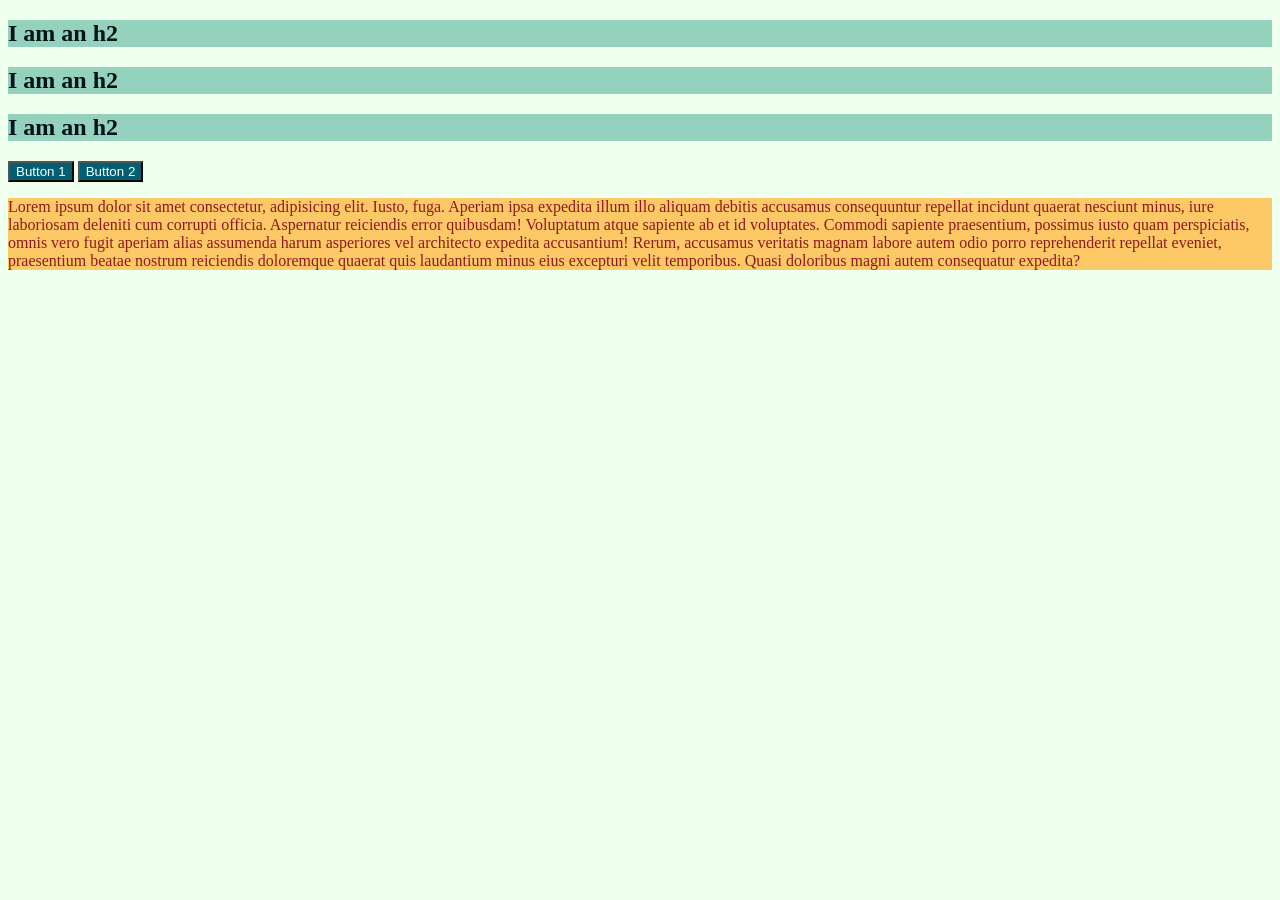
<file: the-world-of-css/00-css-intro/index.html>
<!DOCTYPE html>
<html lang="en">

<head>
    <meta charset="UTF-8">
    <meta name="viewport" content="width=device-width, initial-scale=1.0">
    <title>CSS Intro</title>

    <!-- Using a Style Element - Not Ideal -->
    <!-- <style>
        h2 {
            color: palevioletred;
        }
    </style> -->

    <!-- Linking to an External Stylesheet! The best option! -->
    <link rel="stylesheet" href="app.css">
</head>

<body>
    <!-- INLINE STYLES - BAD! -->
    <!-- <h1 style="color: purple">Hello World</h1>
    <button style="background-color: palegreen">I AM BUTTON</button>
    <button style="background-color: palegreen">Another button!</button> -->

    <h2>I am an h2</h2>
    <h2>I am an h2</h2>
    <h2>I am an h2</h2>
    <button>Button 1</button>
    <button>Button 2</button>
    <p>Lorem ipsum dolor sit amet consectetur, adipisicing elit. Iusto, fuga. Aperiam ipsa expedita illum illo aliquam
        debitis accusamus consequuntur repellat incidunt quaerat nesciunt minus, iure laboriosam deleniti cum corrupti
        officia.
        Aspernatur reiciendis error quibusdam! Voluptatum atque sapiente ab et id voluptates. Commodi sapiente
        praesentium, possimus iusto quam perspiciatis, omnis vero fugit aperiam alias assumenda harum asperiores vel
        architecto expedita accusantium!
        Rerum, accusamus veritatis magnam labore autem odio porro reprehenderit repellat eveniet, praesentium beatae
        nostrum reiciendis doloremque quaerat quis laudantium minus eius excepturi velit temporibus. Quasi doloribus
        magni autem consequatur expedita?</p>
</body>

</html>
</file>
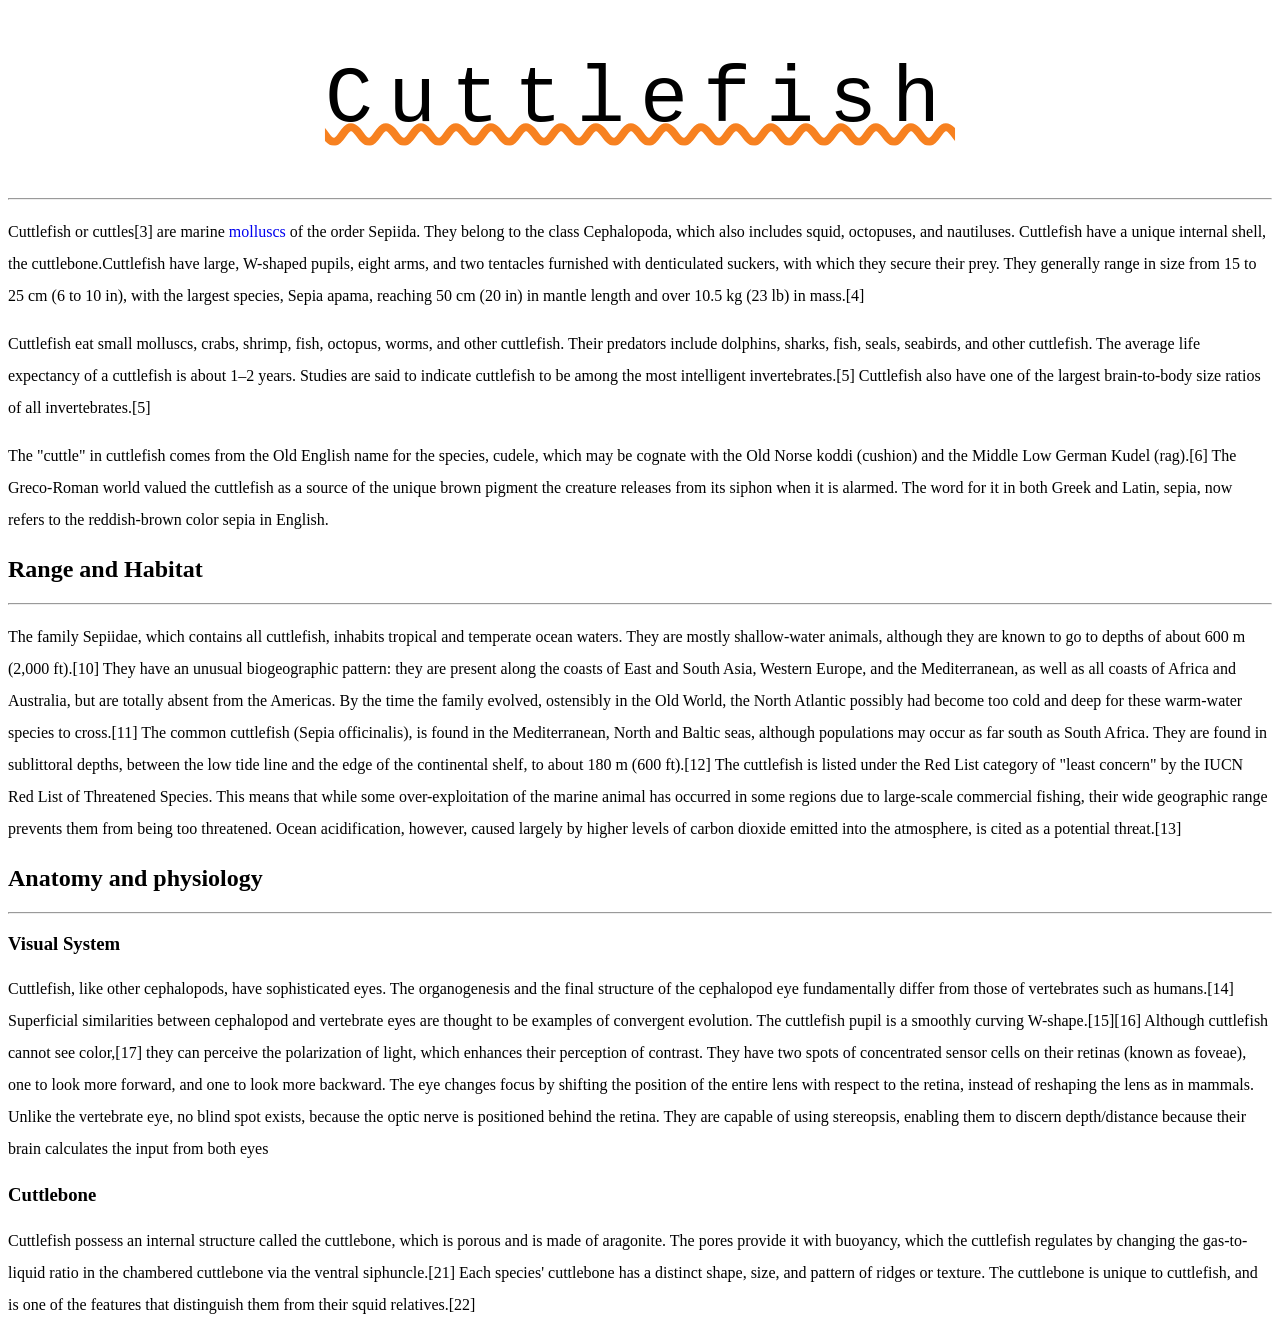
<file: the-world-of-css/01-text-properties/index.html>
<!DOCTYPE html>
<html lang="en">

<head>
    <meta charset="UTF-8">
    <meta name="viewport" content="width=device-width, initial-scale=1.0">
    <title>CSS Text Properties</title>
    <link rel="stylesheet" href="app.css">
</head>

<body>
    <h1>Cuttlefish</h1>
    <hr>
    <p>
        Cuttlefish or cuttles[3] are marine <a href="#nowhere">molluscs</a> of the order Sepiida. They belong to the
        class Cephalopoda, which
        also includes squid, octopuses, and nautiluses. Cuttlefish have a unique internal shell, the
        cuttlebone.Cuttlefish have large, W-shaped pupils, eight arms, and two tentacles furnished with denticulated
        suckers, with which they secure their prey. They generally range in size from 15 to 25 cm (6 to 10 in), with the
        largest species, Sepia apama, reaching 50 cm (20 in) in mantle length and over 10.5 kg (23 lb) in mass.[4]
    </p>
    <p>
        Cuttlefish eat small molluscs, crabs, shrimp, fish, octopus, worms, and other cuttlefish. Their predators
        include
        dolphins, sharks, fish, seals, seabirds, and other cuttlefish. The average life expectancy of a cuttlefish is
        about
        1–2 years. Studies are said to indicate cuttlefish to be among the most intelligent invertebrates.[5] Cuttlefish
        also have one of the largest brain-to-body size ratios of all invertebrates.[5]
    </p>
    <p>
        The "cuttle" in cuttlefish comes from the Old English name for the species, cudele, which may be cognate with
        the
        Old Norse koddi (cushion) and the Middle Low German Kudel (rag).[6] The Greco-Roman world valued the cuttlefish
        as a
        source of the unique brown pigment the creature releases from its siphon when it is alarmed. The word for it in
        both
        Greek and Latin, sepia, now refers to the reddish-brown color sepia in English.
    </p>

    <h2>Range and Habitat</h2>
    <hr>
    <p>The family Sepiidae, which contains all cuttlefish, inhabits tropical and temperate ocean waters. They are mostly
        shallow-water animals, although they are known to go to depths of about 600 m (2,000 ft).[10] They have an
        unusual biogeographic pattern: they are present along the coasts of East and South Asia, Western Europe, and the
        Mediterranean, as well as all coasts of Africa and Australia, but are totally absent from the Americas. By the
        time the family evolved, ostensibly in the Old World, the North Atlantic possibly had become too cold and deep
        for these warm-water species to cross.[11] The common cuttlefish (Sepia officinalis), is found in the
        Mediterranean, North and Baltic seas, although populations may occur as far south as South Africa. They are
        found in sublittoral depths, between the low tide line and the edge of the continental shelf, to about 180 m
        (600 ft).[12] The cuttlefish is listed under the Red List category of "least concern" by the IUCN Red List of
        Threatened Species. This means that while some over-exploitation of the marine animal has occurred in some
        regions due to large-scale commercial fishing, their wide geographic range prevents them from being too
        threatened. Ocean acidification, however, caused largely by higher levels of carbon dioxide emitted into the
        atmosphere, is cited as a potential threat.[13]</p>

    <h2>Anatomy and physiology</h2>
    <hr>
    <h3>Visual System</h3>
    <p>Cuttlefish, like other cephalopods, have sophisticated eyes. The organogenesis and the final structure of the
        cephalopod eye fundamentally differ from those of vertebrates such as humans.[14] Superficial similarities
        between cephalopod and vertebrate eyes are thought to be examples of convergent evolution. The cuttlefish pupil
        is a smoothly curving W-shape.[15][16] Although cuttlefish cannot see color,[17] they can perceive the
        polarization of light, which enhances their perception of contrast. They have two spots of concentrated sensor
        cells on their retinas (known as foveae), one to look more forward, and one to look more backward. The eye
        changes focus by shifting the position of the entire lens with respect to the retina, instead of reshaping the
        lens as in mammals. Unlike the vertebrate eye, no blind spot exists, because the optic nerve is positioned
        behind the retina. They are capable of using stereopsis, enabling them to discern depth/distance because their
        brain calculates the input from both eyes</p>
    <h3>Cuttlebone</h3>
    <p>Cuttlefish possess an internal structure called the cuttlebone, which is porous and is made of aragonite. The
        pores provide it with buoyancy, which the cuttlefish regulates by changing the gas-to-liquid ratio in the
        chambered cuttlebone via the ventral siphuncle.[21] Each species' cuttlebone has a distinct shape, size, and
        pattern of ridges or texture. The cuttlebone is unique to cuttlefish, and is one of the features that
        distinguish them from their squid relatives.[22]</p>
</body>

</html>
</file>
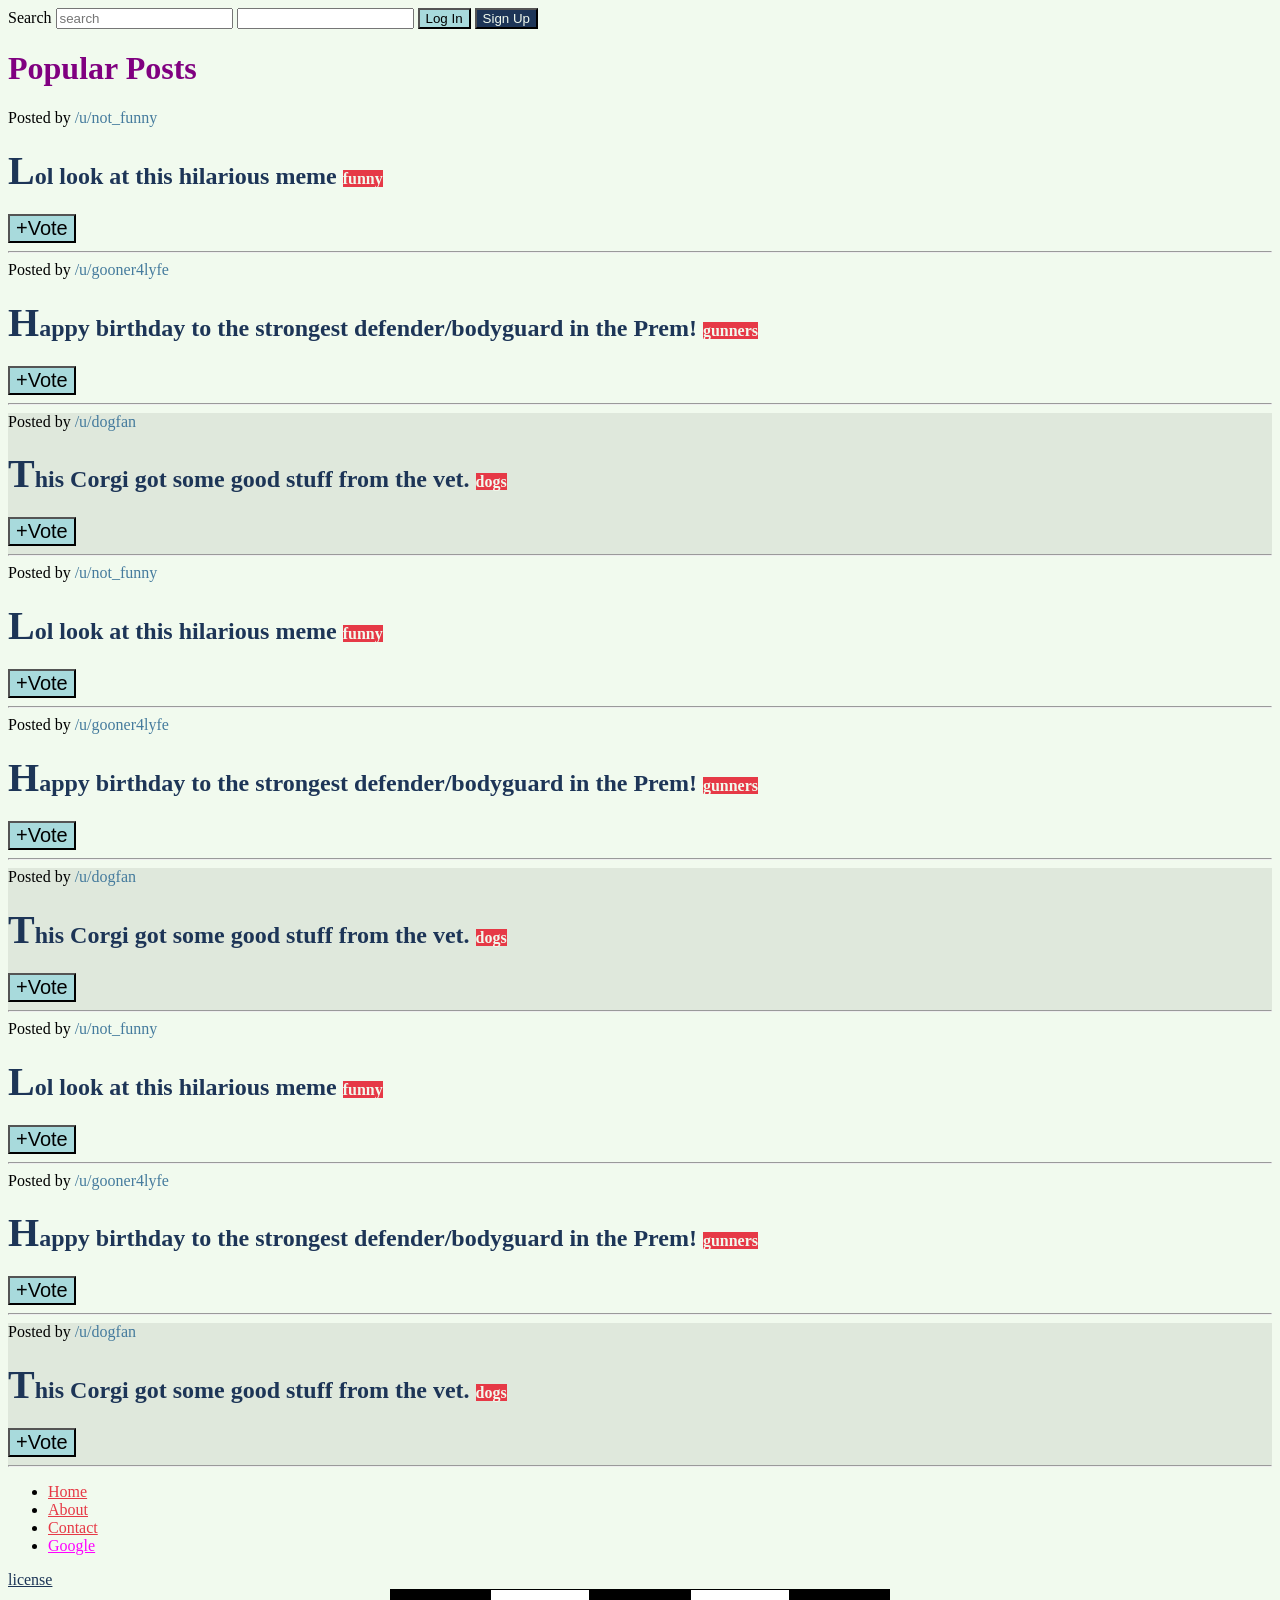
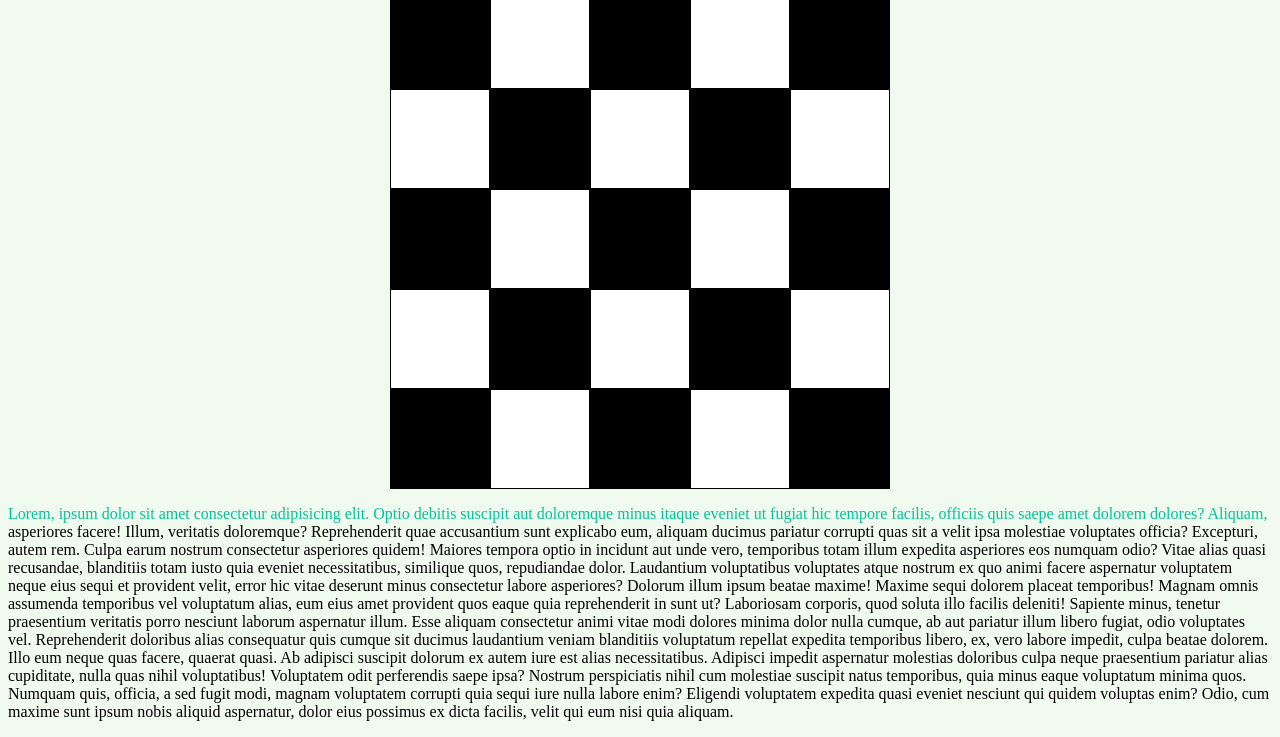
<file: the-world-of-css/02-css-selectors/index.html>
<!DOCTYPE html>
<html lang="en">

<head>
    <meta charset="UTF-8">
    <meta name="viewport" content="width=device-width, initial-scale=1.0">
    <title>CSS Selectors</title>
    <link rel="stylesheet" href="styles.css">
</head>

<body>
    <nav>
        <label for="search">Search</label>
        <input type="text" placeholder="search" id="search">
        <input type="password" name="password" id="password">
        <button>Log In</button>
        <button id="signup">Sign Up</button>
    </nav>
    <main>
        <h1>Popular Posts</h1>
        <section class="post">
            <span>Posted by <a href="#213adas">/u/not_funny</a></span>
            <h2>Lol look at this hilarious meme <span class="tag">funny</span></h2>
            <button>+Vote</button>
            <hr>
        </section>
        <section class="post">
            <span>Posted by <a href="#345adas">/u/gooner4lyfe</a></span>
            <h2>Happy birthday to the strongest defender/bodyguard in the Prem! <span class="tag">gunners</span></h2>
            <button>+Vote</button>
            <hr>
        </section>
        <section class="post">
            <span>Posted by <a href="#981adas">/u/dogfan</a></span>
            <h2>This Corgi got some good stuff from the vet. <span class="tag">dogs</span></h2>
            <button>+Vote</button>
            <hr>
        </section>
        <section class="post">
            <span>Posted by <a href="#213adas">/u/not_funny</a></span>
            <h2>Lol look at this hilarious meme <span class="tag">funny</span></h2>
            <button>+Vote</button>
            <hr>
        </section>
        <section class="post">
            <span>Posted by <a href="#345adas">/u/gooner4lyfe</a></span>
            <h2>Happy birthday to the strongest defender/bodyguard in the Prem! <span class="tag">gunners</span></h2>
            <button>+Vote</button>
            <hr>
        </section>
        <section class="post">
            <span>Posted by <a href="#981adas">/u/dogfan</a></span>
            <h2>This Corgi got some good stuff from the vet. <span class="tag">dogs</span></h2>
            <button>+Vote</button>
            <hr>
        </section>
        <section class="post">
            <span>Posted by <a href="#213adas">/u/not_funny</a></span>
            <h2>Lol look at this hilarious meme <span class="tag">funny</span></h2>
            <button>+Vote</button>
            <hr>
        </section>
        <section class="post">
            <span>Posted by <a href="#345adas">/u/gooner4lyfe</a></span>
            <h2>Happy birthday to the strongest defender/bodyguard in the Prem! <span class="tag">gunners</span></h2>
            <button>+Vote</button>
            <hr>
        </section>
        <section class="post">
            <span>Posted by <a href="#981adas">/u/dogfan</a></span>
            <h2>This Corgi got some good stuff from the vet. <span class="tag">dogs</span></h2>
            <button>+Vote</button>
            <hr>
        </section>
    </main>
    <footer>
        <nav>
            <ul>
                <li>
                    <a href="#home">Home</a>
                </li>
                <li>
                    <a href="#about">About</a>
                </li>
                <li>
                    <a href="#contact">Contact</a>
                </li>
                <li>
                    <a href="www.google.com">Google</a>
                </li>
            </ul>
            <a href="#license">license</a>
        </nav>
    </footer>

    <div id="board">
        <div class="square"></div>
        <div class="square"></div>
        <div class="square"></div>
        <div class="square"></div>
        <div class="square"></div>
        <div class="square"></div>
        <div class="square"></div>
        <div class="square"></div>
        <div class="square"></div>
        <div class="square"></div>
        <div class="square"></div>
        <div class="square"></div>
        <div class="square"></div>
        <div class="square"></div>
        <div class="square"></div>
        <div class="square"></div>
        <div class="square"></div>
        <div class="square"></div>
        <div class="square"></div>
        <div class="square"></div>
        <div class="square"></div>
        <div class="square"></div>
        <div class="square"></div>
        <div class="square"></div>
        <div class="square"></div>
      </div>

      <p>Lorem, ipsum dolor sit amet consectetur adipisicing elit. Optio debitis suscipit aut doloremque minus itaque eveniet ut fugiat hic tempore facilis, officiis quis saepe amet dolorem dolores? Aliquam, asperiores facere!
        Illum, veritatis doloremque? Reprehenderit quae accusantium sunt explicabo eum, aliquam ducimus pariatur corrupti quas sit a velit ipsa molestiae voluptates officia? Excepturi, autem rem. Culpa earum nostrum consectetur asperiores quidem!
        Maiores tempora optio in incidunt aut unde vero, temporibus totam illum expedita asperiores eos numquam odio? Vitae alias quasi recusandae, blanditiis totam iusto quia eveniet necessitatibus, similique quos, repudiandae dolor.
        Laudantium voluptatibus voluptates atque nostrum ex quo animi facere aspernatur voluptatem neque eius sequi et provident velit, error hic vitae deserunt minus consectetur labore asperiores? Dolorum illum ipsum beatae maxime!
        Maxime sequi dolorem placeat temporibus! Magnam omnis assumenda temporibus vel voluptatum alias, eum eius amet provident quos eaque quia reprehenderit in sunt ut? Laboriosam corporis, quod soluta illo facilis deleniti!
        Sapiente minus, tenetur praesentium veritatis porro nesciunt laborum aspernatur illum. Esse aliquam consectetur animi vitae modi dolores minima dolor nulla cumque, ab aut pariatur illum libero fugiat, odio voluptates vel.
        Reprehenderit doloribus alias consequatur quis cumque sit ducimus laudantium veniam blanditiis voluptatum repellat expedita temporibus libero, ex, vero labore impedit, culpa beatae dolorem. Illo eum neque quas facere, quaerat quasi.
        Ab adipisci suscipit dolorum ex autem iure est alias necessitatibus. Adipisci impedit aspernatur molestias doloribus culpa neque praesentium pariatur alias cupiditate, nulla quas nihil voluptatibus! Voluptatem odit perferendis saepe ipsa?
        Nostrum perspiciatis nihil cum molestiae suscipit natus temporibus, quia minus eaque voluptatum minima quos. Numquam quis, officia, a sed fugit modi, magnam voluptatem corrupti quia sequi iure nulla labore enim?
        Eligendi voluptatem expedita quasi eveniet nesciunt qui quidem voluptas enim? Odio, cum maxime sunt ipsum nobis aliquid aspernatur, dolor eius possimus ex dicta facilis, velit qui eum nisi quia aliquam.</p>
        
</body>

</html>
</file>
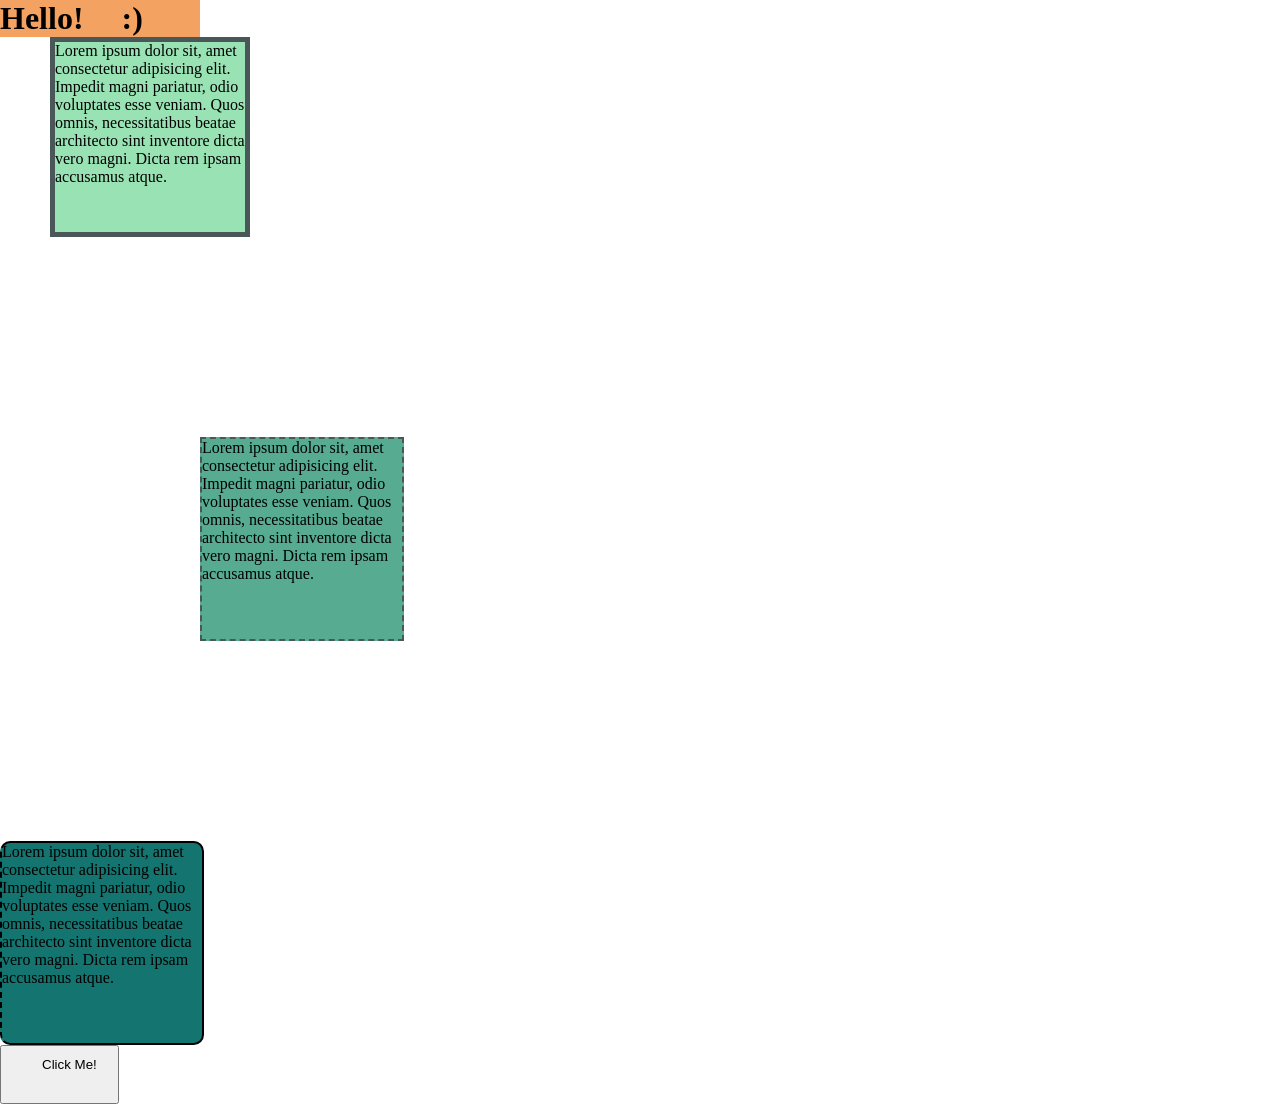
<file: the-world-of-css/03-box-model/index.html>
<!DOCTYPE html>
<html lang="en">

<head>
    <meta charset="UTF-8">
    <meta name="viewport" content="width=device-width, initial-scale=1.0">
    <title>Box Model Demo</title>
    <link rel="stylesheet" href="style.css">
</head>

<body>
    <h1>Hello! <span>:)</span></h1>
    <div id="one">Lorem ipsum dolor sit, amet consectetur adipisicing elit. Impedit magni pariatur, odio voluptates esse
        veniam.
        Quos omnis, necessitatibus beatae architecto sint inventore dicta vero magni. Dicta rem ipsam accusamus atque.
    </div>
    <div id="two">Lorem ipsum dolor sit, amet consectetur adipisicing elit. Impedit magni pariatur, odio voluptates esse
        veniam.
        Quos omnis, necessitatibus beatae architecto sint inventore dicta vero magni. Dicta rem ipsam accusamus atque.
    </div>
    <div id="three">Lorem ipsum dolor sit, amet consectetur adipisicing elit. Impedit magni pariatur, odio voluptates
        esse veniam.
        Quos omnis, necessitatibus beatae architecto sint inventore dicta vero magni. Dicta rem ipsam accusamus atque.
    </div>

    <!-- <div class="card">
        <img alt="" src="https://assets.codepen.io/123865/dog.png">
        <h1>I Am Dog</h1>
        </div> -->
      
    <button>Click Me!</button>

</body>

</html>
</file>
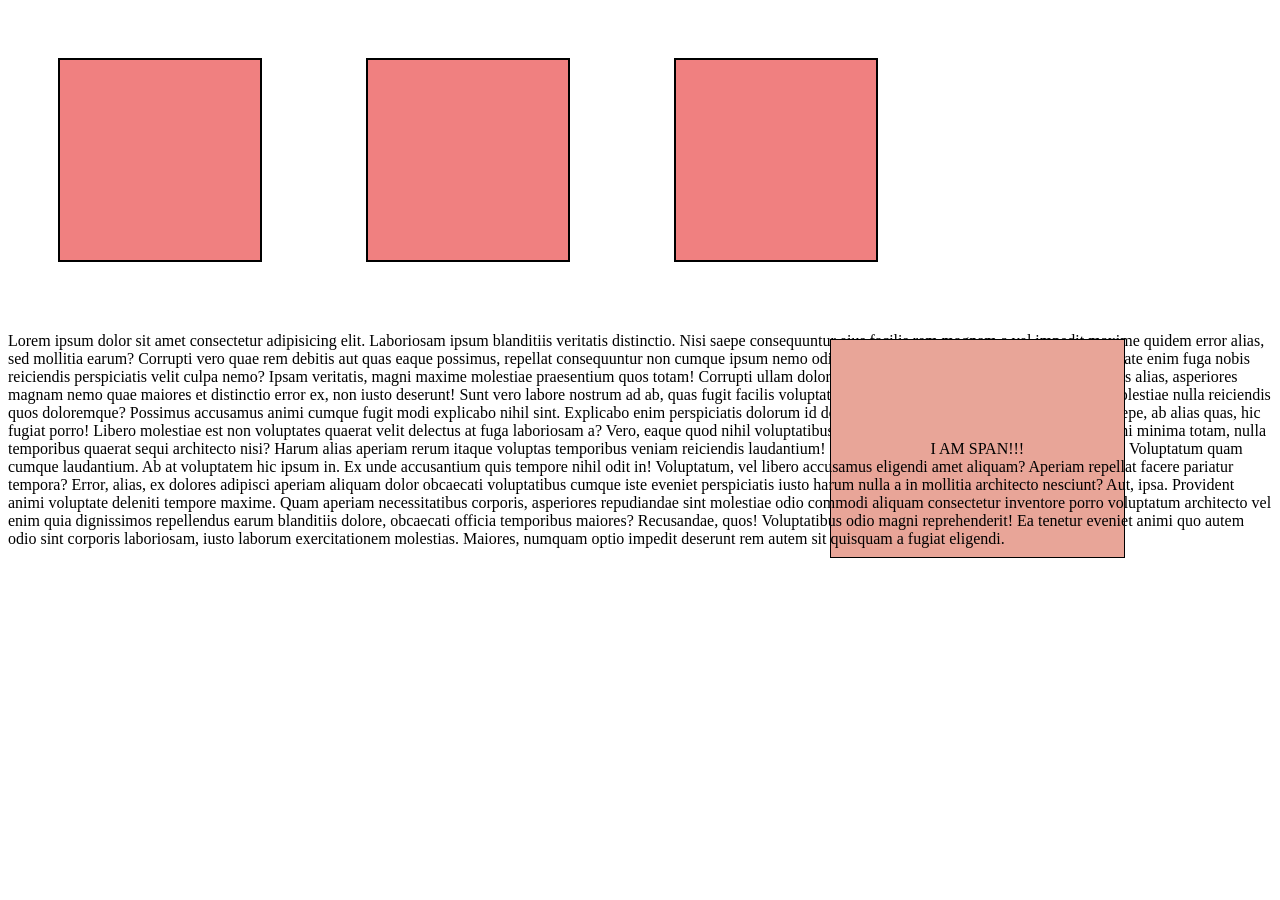
<file: the-world-of-css/04-display/index.html>
<!DOCTYPE html>
<html lang="en">

<head>
    <meta charset="UTF-8">
    <meta name="viewport" content="width=device-width, initial-scale=1.0">
    <title>Display Property</title>
    <link rel="stylesheet" href="style.css">
</head>

<body>

    <div></div>
    <div></div>
    <div></div>

    <h1>I am H1</h1>
    <h1>I am also H1</h1>

    <!-- <span>I am Span</span>
    <span>I am also Span</span> -->

    <p>Lorem ipsum dolor sit amet consectetur adipisicing elit. Laboriosam ipsum blanditiis veritatis distinctio. Nisi
        saepe consequuntur eius facilis rem magnam a vel impedit maxime quidem error alias, sed mollitia earum?
        Corrupti vero quae rem debitis aut quas eaque possimus, repellat consequuntur non cumque ipsum nemo odit,
        blanditiis est ducimus nam! Pariatur cupiditate enim fuga nobis reiciendis perspiciatis velit culpa nemo?
        Ipsam veritatis, magni maxime molestiae praesentium quos totam! Corrupti ullam dolores odio autem voluptas unde
        dicta voluptatibus alias, asperiores magnam nemo quae maiores et distinctio error ex, non iusto deserunt!
        Sunt vero labore nostrum ad ab, quas fugit facilis voluptatum sed dicta, perspiciatis incidunt sit iusto
        molestiae nulla reiciendis quos doloremque? Possimus accusamus animi cumque fugit modi explicabo nihil sint.
        Explicabo enim perspiciatis dolorum id debitis dicta tempore totam cumque pariatur saepe, ab alias quas, hic
        fugiat porro! Libero molestiae est non voluptates quaerat velit delectus at fuga laboriosam a?
        Vero, eaque quod nihil voluptatibus quasi veniam rerum neque cum eveniet magni minima totam, nulla temporibus
        quaerat sequi architecto nisi? Harum alias aperiam rerum itaque voluptas temporibus veniam reiciendis
        laudantium!
        <span>I AM SPAN!!!</span>
        Voluptatum quam cumque laudantium. Ab at voluptatem hic ipsum in. Ex unde accusantium quis tempore nihil odit
        in! Voluptatum, vel libero accusamus eligendi amet aliquam? Aperiam repellat facere pariatur tempora?
        Error, alias, ex dolores adipisci aperiam aliquam dolor obcaecati voluptatibus cumque iste eveniet perspiciatis
        iusto harum nulla a in mollitia architecto nesciunt? Aut, ipsa. Provident animi voluptate deleniti tempore
        maxime.
        Quam aperiam necessitatibus corporis, asperiores repudiandae sint molestiae odio commodi aliquam consectetur
        inventore porro voluptatum architecto vel enim quia dignissimos repellendus earum blanditiis dolore, obcaecati
        officia temporibus maiores? Recusandae, quos!
        Voluptatibus odio magni reprehenderit! Ea tenetur eveniet animi quo autem odio sint corporis laboriosam, iusto
        laborum exercitationem molestias. Maiores, numquam optio impedit deserunt rem autem sit quisquam a fugiat
        eligendi.</p>
</body>

</html>
</file>
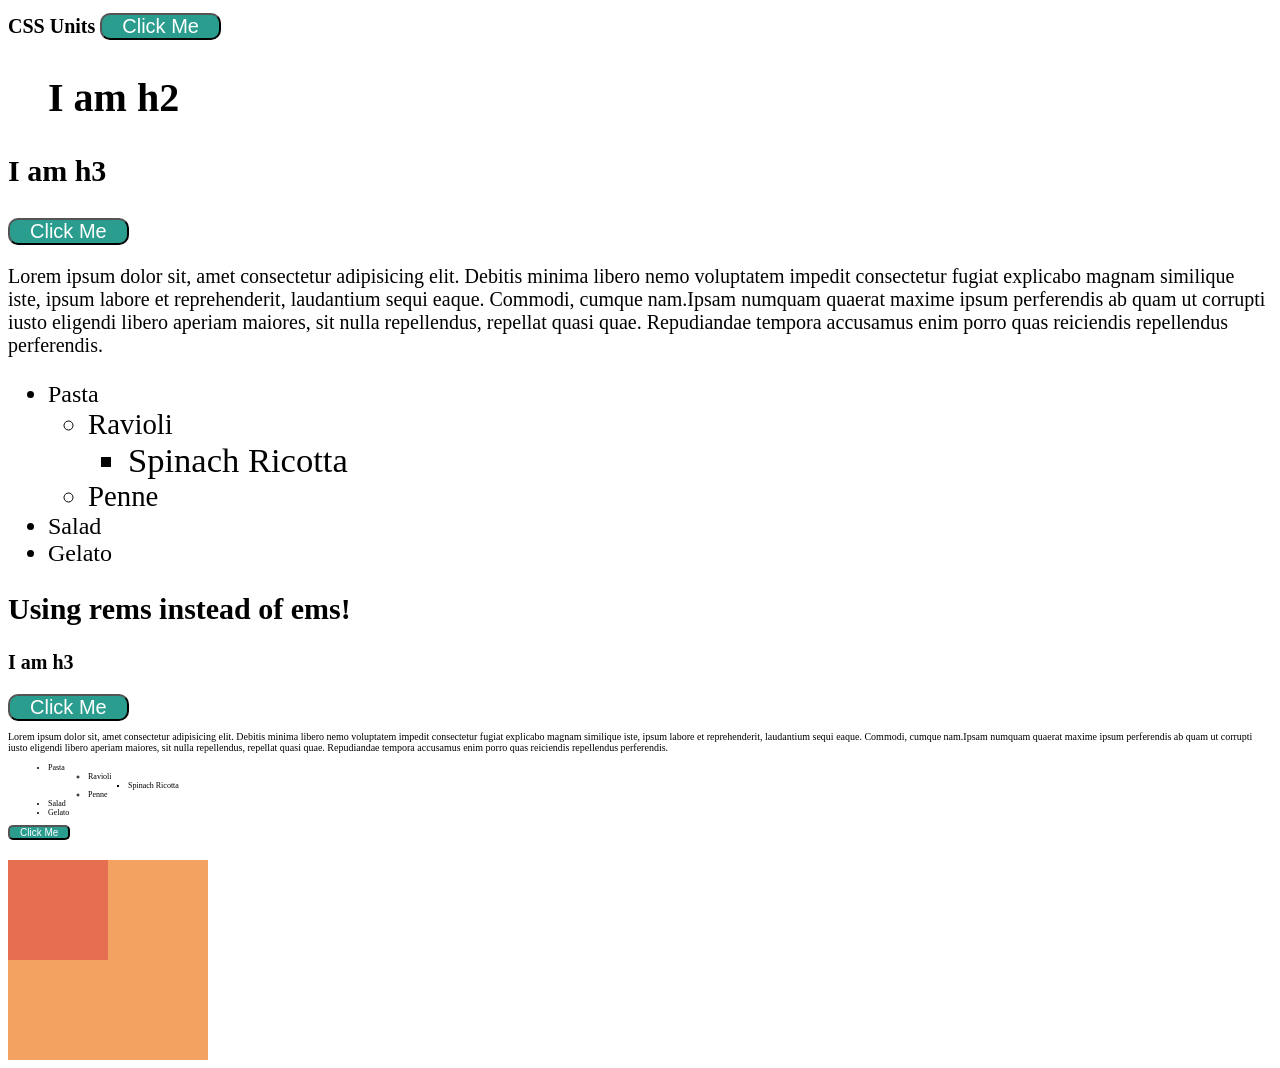
<file: the-world-of-css/05-units/index.html>
<!DOCTYPE html>
<html lang="en">

<head>
    <meta charset="UTF-8">
    <meta name="viewport" content="width=device-width, initial-scale=1.0">
    <title>CSS Units</title>
    <link rel="stylesheet" href="style.css">
</head>

<body>
    <h1>CSS Units <button>Click Me</button></h1>

    <article id="ems">
        <h2>I am h2</h2>
        <h3>I am h3</h3>
        <button>Click Me</button>
        <p>Lorem ipsum dolor sit, amet consectetur adipisicing elit. Debitis minima libero nemo voluptatem impedit
            consectetur fugiat explicabo magnam similique iste, ipsum labore et reprehenderit, laudantium sequi eaque.
            Commodi, cumque nam.Ipsam numquam quaerat maxime ipsum perferendis ab quam ut corrupti iusto eligendi libero
            aperiam maiores, sit nulla repellendus, repellat quasi quae. Repudiandae tempora accusamus enim porro quas
            reiciendis repellendus perferendis.</p>
        <ul>
            <li>
                Pasta
                <ul>
                    <li>
                        Ravioli
                        <ul>
                            <li>Spinach Ricotta</li>
                        </ul>
                    </li>
                    <li>Penne</li>
                </ul>
            </li>
            <li>Salad</li>
            <li>Gelato</li>
        </ul>
    </article>

    <article id="rems">
        <h2>Using rems instead of ems!</h2>
        <h3>I am h3</h3>
        <button>Click Me</button>
        <p>Lorem ipsum dolor sit, amet consectetur adipisicing elit. Debitis minima libero nemo voluptatem impedit
            consectetur fugiat explicabo magnam similique iste, ipsum labore et reprehenderit, laudantium sequi eaque.
            Commodi, cumque nam.Ipsam numquam quaerat maxime ipsum perferendis ab quam ut corrupti iusto eligendi libero
            aperiam maiores, sit nulla repellendus, repellat quasi quae. Repudiandae tempora accusamus enim porro quas
            reiciendis repellendus perferendis.</p>
        <ul>
            <li>
                Pasta
                <ul>
                    <li>
                        Ravioli
                        <ul>
                            <li>Spinach Ricotta</li>
                        </ul>
                    </li>
                    <li>Penne</li>
                </ul>
            </li>
            <li>Salad</li>
            <li>Gelato</li>
        </ul>
    </article>

    <button>Click Me</button>
    
    <section id="percentages">
        <div></div>
    </section>

</body>

</html>
</file>
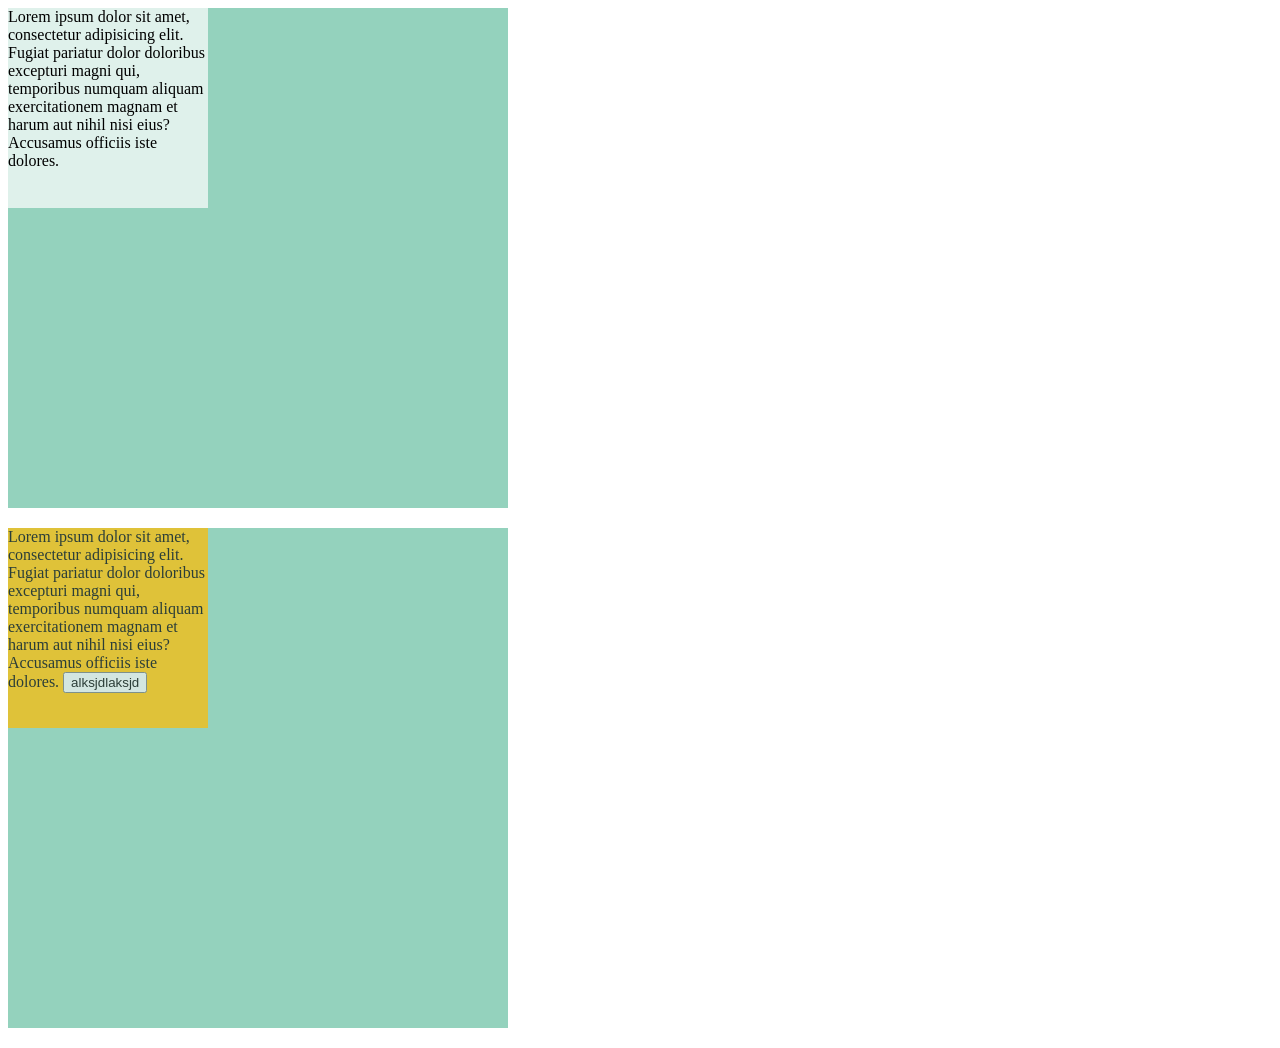
<file: the-world-of-css/06-opacity-and-alpha-channel/index.html>
<!DOCTYPE html>
<html lang="en">

<head>
    <meta charset="UTF-8">
    <meta name="viewport" content="width=device-width, initial-scale=1.0">
    <title>Opacity & Alpha</title>
    <link rel="stylesheet" href="app.css">
</head>

<body>
    <section>
        <div id="rgba">
            Lorem ipsum dolor sit amet, consectetur adipisicing elit. Fugiat pariatur dolor doloribus excepturi magni
            qui, temporibus numquam aliquam exercitationem magnam et harum aut nihil nisi eius? Accusamus officiis iste
            dolores.
        </div>
    </section>
    <section>
        <div id="opacity">
            Lorem ipsum dolor sit amet, consectetur adipisicing elit. Fugiat pariatur dolor doloribus excepturi magni
            qui, temporibus numquam aliquam exercitationem magnam et harum aut nihil nisi eius? Accusamus officiis iste
            dolores.
            <button>alksjdlaksjd</button>
        </div>
    </section>
</body>

</html>
</file>
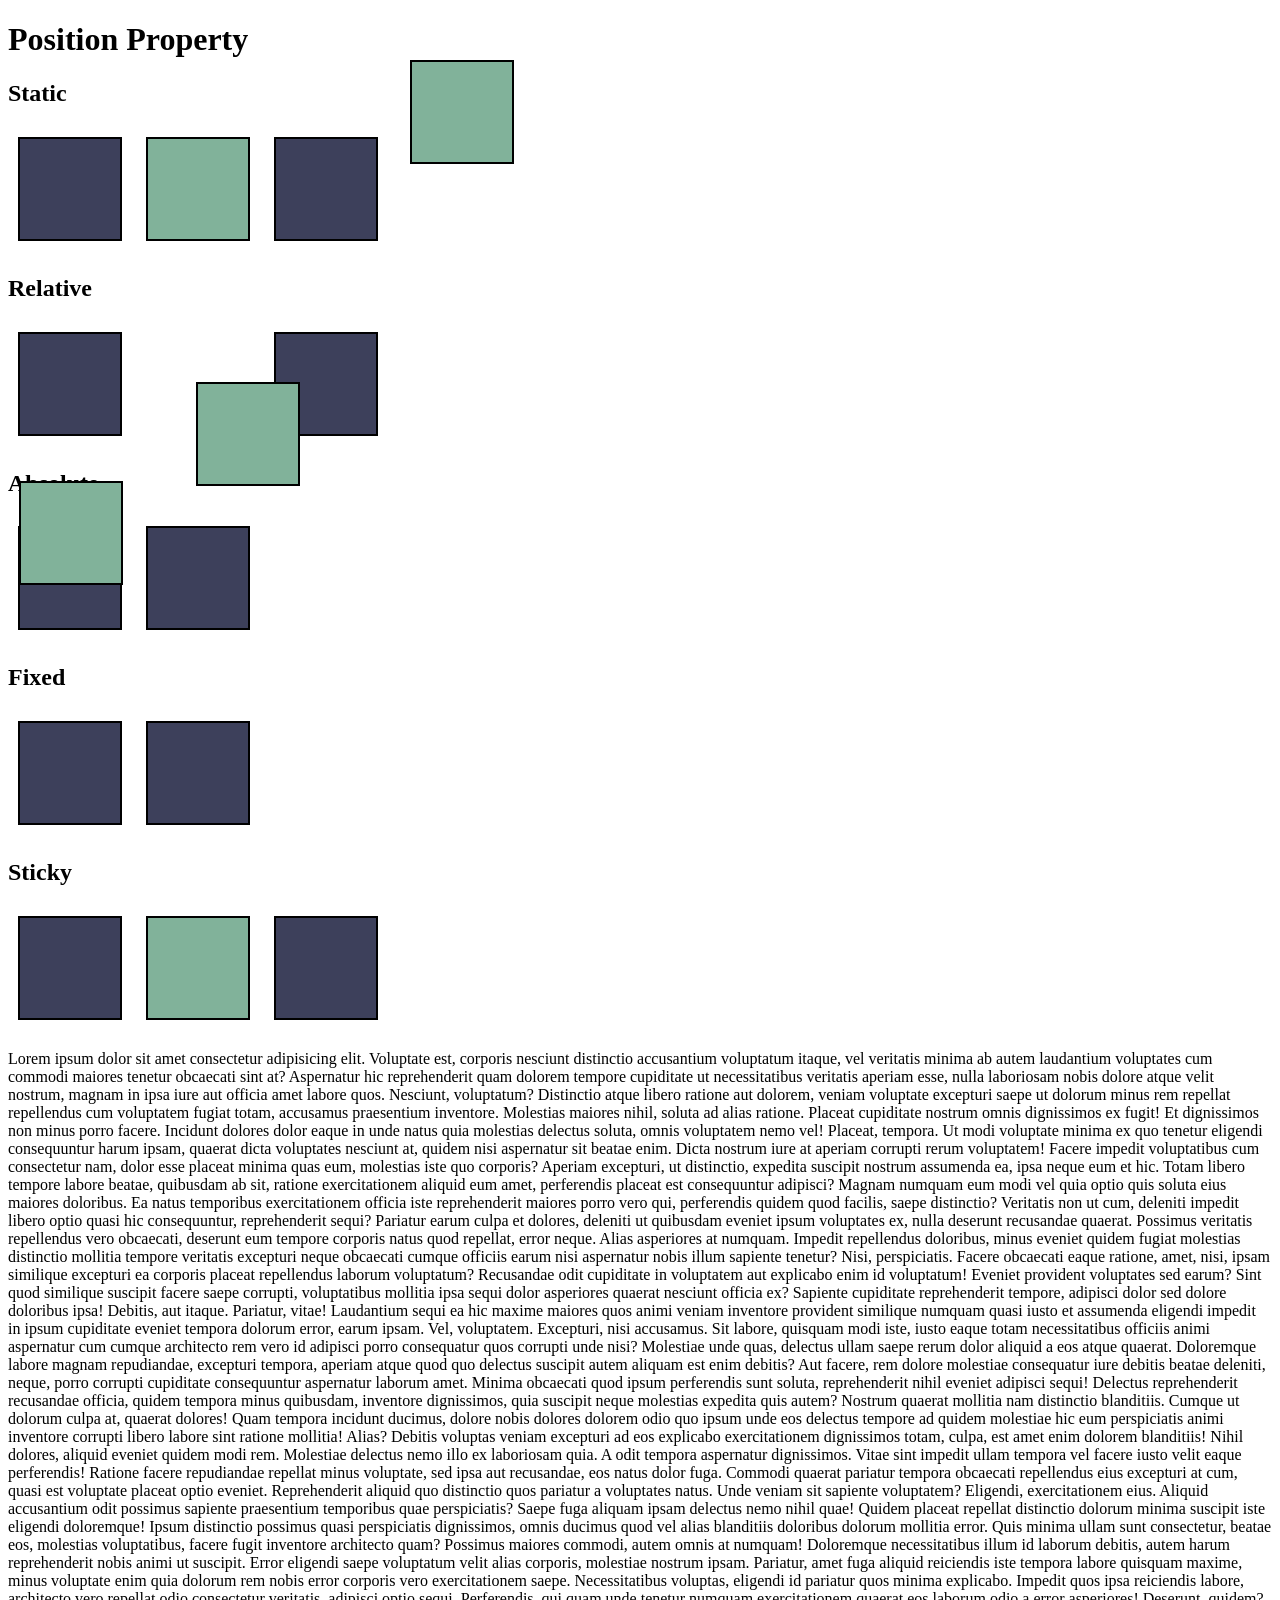
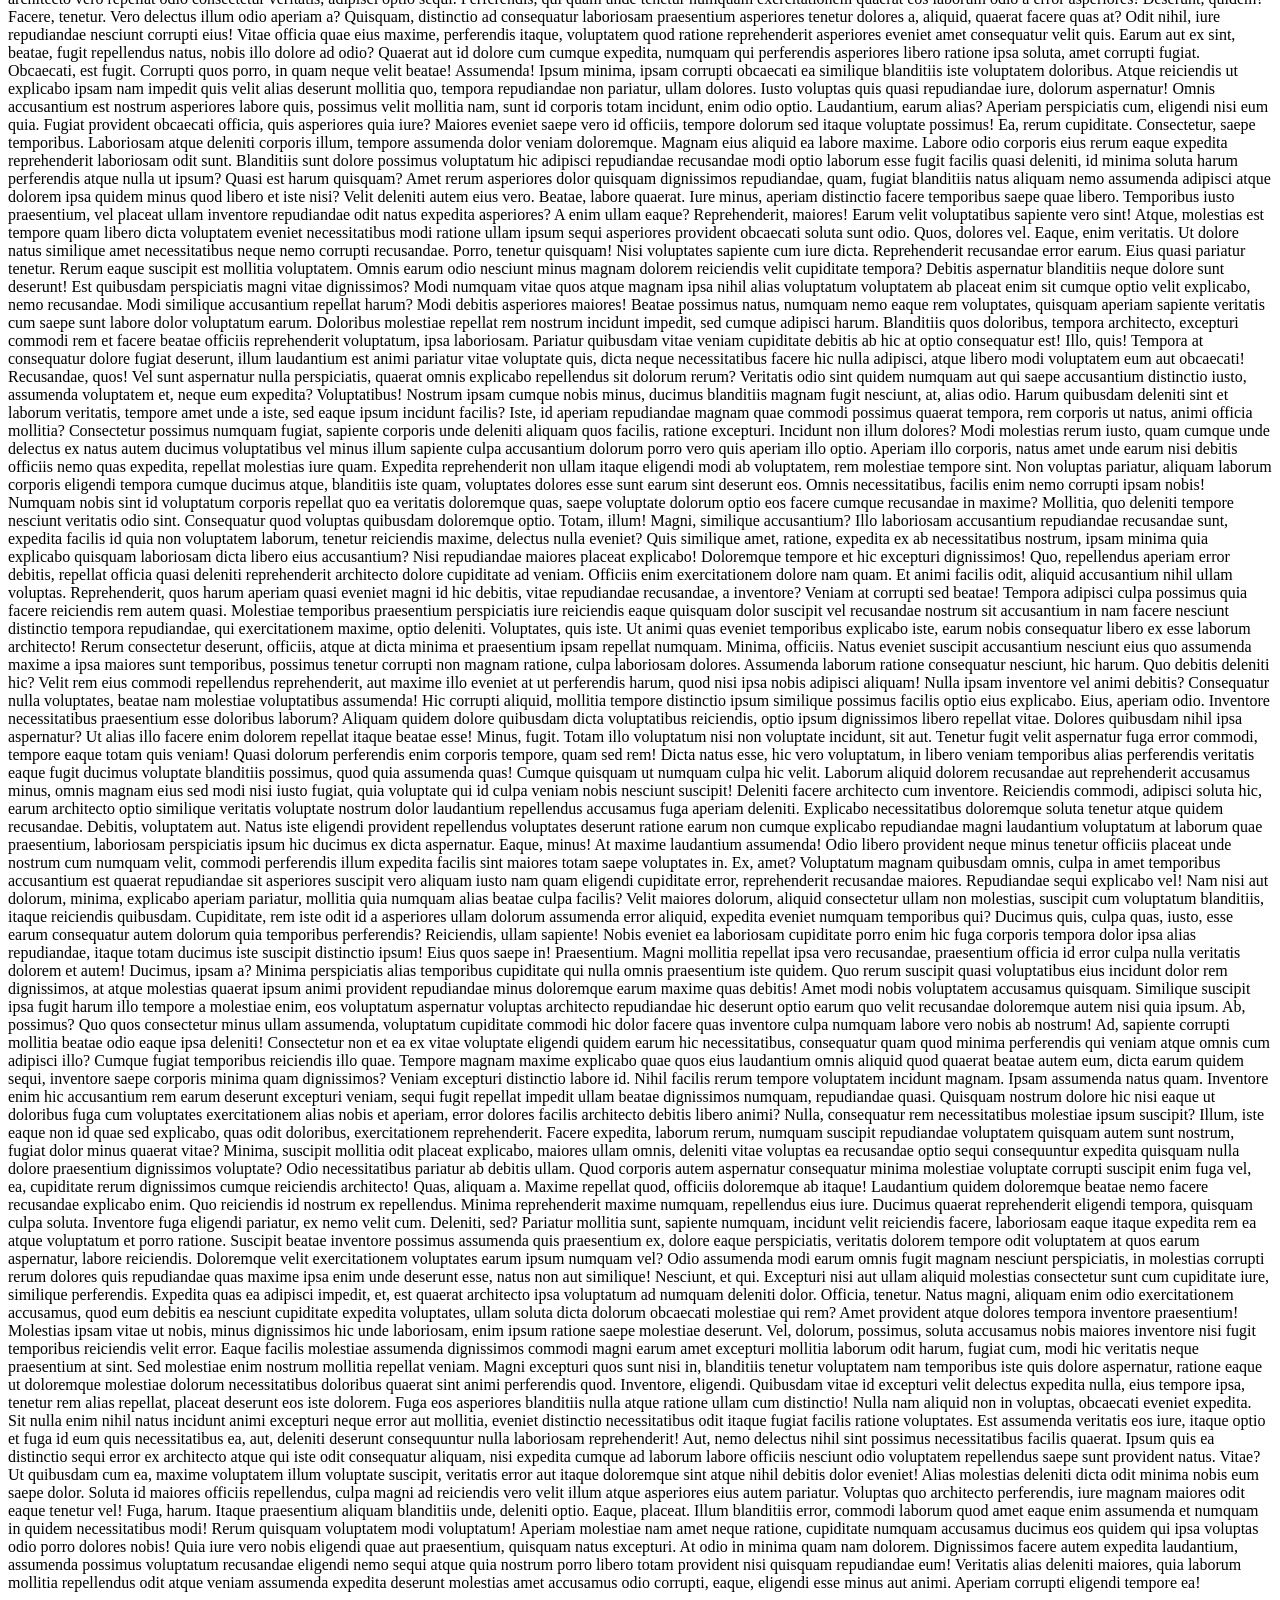
<file: the-world-of-css/07-position/index.html>
<!DOCTYPE html>
<html lang="en">

<head>
    <meta charset="UTF-8">
    <meta name="viewport" content="width=device-width, initial-scale=1.0">
    <title>Position</title>
    <link rel="stylesheet" href="app.css">
</head>

<body>
    <h1>Position Property</h1>
    <section id="static">
        <h2>Static</h2>
        <div></div>
        <div id="middle"></div>
        <div></div>
    </section>
    <section id="relative">
        <h2>Relative</h2>
        <div></div>
        <div id="middle"></div>
        <div></div>
    </section>
    <section id="absolute">
        <h2>Absolute</h2>
        <div></div>
        <div id="middle"></div>
        <div></div>
    </section>

    <section id="fixed">
        <h2>Fixed</h2>
        <div></div>
        <div id="middle"></div>
        <div></div>
    </section>

    <section id="sticky">
        <h2>Sticky</h2>
        <div></div>
        <div id="middle"></div>
        <div></div>
    </section>

    <p>Lorem ipsum dolor sit amet consectetur adipisicing elit. Voluptate est, corporis nesciunt distinctio accusantium
        voluptatum itaque, vel veritatis minima ab autem laudantium voluptates cum commodi maiores tenetur obcaecati
        sint at?
        Aspernatur hic reprehenderit quam dolorem tempore cupiditate ut necessitatibus veritatis aperiam esse, nulla
        laboriosam nobis dolore atque velit nostrum, magnam in ipsa iure aut officia amet labore quos. Nesciunt,
        voluptatum?
        Distinctio atque libero ratione aut dolorem, veniam voluptate excepturi saepe ut dolorum minus rem repellat
        repellendus cum voluptatem fugiat totam, accusamus praesentium inventore. Molestias maiores nihil, soluta ad
        alias ratione.
        Placeat cupiditate nostrum omnis dignissimos ex fugit! Et dignissimos non minus porro facere. Incidunt dolores
        dolor eaque in unde natus quia molestias delectus soluta, omnis voluptatem nemo vel! Placeat, tempora.
        Ut modi voluptate minima ex quo tenetur eligendi consequuntur harum ipsam, quaerat dicta voluptates nesciunt at,
        quidem nisi aspernatur sit beatae enim. Dicta nostrum iure at aperiam corrupti rerum voluptatem!
        Facere impedit voluptatibus cum consectetur nam, dolor esse placeat minima quas eum, molestias iste quo
        corporis? Aperiam excepturi, ut distinctio, expedita suscipit nostrum assumenda ea, ipsa neque eum et hic.
        Totam libero tempore labore beatae, quibusdam ab sit, ratione exercitationem aliquid eum amet, perferendis
        placeat est consequuntur adipisci? Magnam numquam eum modi vel quia optio quis soluta eius maiores doloribus.
        Ea natus temporibus exercitationem officia iste reprehenderit maiores porro vero qui, perferendis quidem quod
        facilis, saepe distinctio? Veritatis non ut cum, deleniti impedit libero optio quasi hic consequuntur,
        reprehenderit sequi?
        Pariatur earum culpa et dolores, deleniti ut quibusdam eveniet ipsum voluptates ex, nulla deserunt recusandae
        quaerat. Possimus veritatis repellendus vero obcaecati, deserunt eum tempore corporis natus quod repellat, error
        neque.
        Alias asperiores at numquam. Impedit repellendus doloribus, minus eveniet quidem fugiat molestias distinctio
        mollitia tempore veritatis excepturi neque obcaecati cumque officiis earum nisi aspernatur nobis illum sapiente
        tenetur? Nisi, perspiciatis.
        Facere obcaecati eaque ratione, amet, nisi, ipsam similique excepturi ea corporis placeat repellendus laborum
        voluptatum? Recusandae odit cupiditate in voluptatem aut explicabo enim id voluptatum! Eveniet provident
        voluptates sed earum?
        Sint quod similique suscipit facere saepe corrupti, voluptatibus mollitia ipsa sequi dolor asperiores quaerat
        nesciunt officia ex? Sapiente cupiditate reprehenderit tempore, adipisci dolor sed dolore doloribus ipsa!
        Debitis, aut itaque.
        Pariatur, vitae! Laudantium sequi ea hic maxime maiores quos animi veniam inventore provident similique numquam
        quasi iusto et assumenda eligendi impedit in ipsum cupiditate eveniet tempora dolorum error, earum ipsam.
        Vel, voluptatem. Excepturi, nisi accusamus. Sit labore, quisquam modi iste, iusto eaque totam necessitatibus
        officiis animi aspernatur cum cumque architecto rem vero id adipisci porro consequatur quos corrupti unde nisi?
        Molestiae unde quas, delectus ullam saepe rerum dolor aliquid a eos atque quaerat. Doloremque labore magnam
        repudiandae, excepturi tempora, aperiam atque quod quo delectus suscipit autem aliquam est enim debitis?
        Aut facere, rem dolore molestiae consequatur iure debitis beatae deleniti, neque, porro corrupti cupiditate
        consequuntur aspernatur laborum amet. Minima obcaecati quod ipsum perferendis sunt soluta, reprehenderit nihil
        eveniet adipisci sequi!
        Delectus reprehenderit recusandae officia, quidem tempora minus quibusdam, inventore dignissimos, quia suscipit
        neque molestias expedita quis autem? Nostrum quaerat mollitia nam distinctio blanditiis. Cumque ut dolorum culpa
        at, quaerat dolores!
        Quam tempora incidunt ducimus, dolore nobis dolores dolorem odio quo ipsum unde eos delectus tempore ad quidem
        molestiae hic eum perspiciatis animi inventore corrupti libero labore sint ratione mollitia! Alias?
        Debitis voluptas veniam excepturi ad eos explicabo exercitationem dignissimos totam, culpa, est amet enim
        dolorem blanditiis! Nihil dolores, aliquid eveniet quidem modi rem. Molestiae delectus nemo illo ex laboriosam
        quia.
        A odit tempora aspernatur dignissimos. Vitae sint impedit ullam tempora vel facere iusto velit eaque
        perferendis! Ratione facere repudiandae repellat minus voluptate, sed ipsa aut recusandae, eos natus dolor fuga.
        Commodi quaerat pariatur tempora obcaecati repellendus eius excepturi at cum, quasi est voluptate placeat optio
        eveniet. Reprehenderit aliquid quo distinctio quos pariatur a voluptates natus. Unde veniam sit sapiente
        voluptatem?
        Eligendi, exercitationem eius. Aliquid accusantium odit possimus sapiente praesentium temporibus quae
        perspiciatis? Saepe fuga aliquam ipsam delectus nemo nihil quae! Quidem placeat repellat distinctio dolorum
        minima suscipit iste eligendi doloremque!
        Ipsum distinctio possimus quasi perspiciatis dignissimos, omnis ducimus quod vel alias blanditiis doloribus
        dolorum mollitia error. Quis minima ullam sunt consectetur, beatae eos, molestias voluptatibus, facere fugit
        inventore architecto quam?
        Possimus maiores commodi, autem omnis at numquam! Doloremque necessitatibus illum id laborum debitis, autem
        harum reprehenderit nobis animi ut suscipit. Error eligendi saepe voluptatum velit alias corporis, molestiae
        nostrum ipsam.
        Pariatur, amet fuga aliquid reiciendis iste tempora labore quisquam maxime, minus voluptate enim quia dolorum
        rem nobis error corporis vero exercitationem saepe. Necessitatibus voluptas, eligendi id pariatur quos minima
        explicabo.
        Impedit quos ipsa reiciendis labore, architecto vero repellat odio consectetur veritatis, adipisci optio sequi.
        Perferendis, qui quam unde tenetur numquam exercitationem quaerat eos laborum odio a error asperiores! Deserunt,
        quidem?
        Facere, tenetur. Vero delectus illum odio aperiam a? Quisquam, distinctio ad consequatur laboriosam praesentium
        asperiores tenetur dolores a, aliquid, quaerat facere quas at? Odit nihil, iure repudiandae nesciunt corrupti
        eius!
        Vitae officia quae eius maxime, perferendis itaque, voluptatem quod ratione reprehenderit asperiores eveniet
        amet consequatur velit quis. Earum aut ex sint, beatae, fugit repellendus natus, nobis illo dolore ad odio?
        Quaerat aut id dolore cum cumque expedita, numquam qui perferendis asperiores libero ratione ipsa soluta, amet
        corrupti fugiat. Obcaecati, est fugit. Corrupti quos porro, in quam neque velit beatae! Assumenda!
        Ipsum minima, ipsam corrupti obcaecati ea similique blanditiis iste voluptatem doloribus. Atque reiciendis ut
        explicabo ipsam nam impedit quis velit alias deserunt mollitia quo, tempora repudiandae non pariatur, ullam
        dolores.
        Iusto voluptas quis quasi repudiandae iure, dolorum aspernatur! Omnis accusantium est nostrum asperiores labore
        quis, possimus velit mollitia nam, sunt id corporis totam incidunt, enim odio optio. Laudantium, earum alias?
        Aperiam perspiciatis cum, eligendi nisi eum quia. Fugiat provident obcaecati officia, quis asperiores quia iure?
        Maiores eveniet saepe vero id officiis, tempore dolorum sed itaque voluptate possimus! Ea, rerum cupiditate.
        Consectetur, saepe temporibus. Laboriosam atque deleniti corporis illum, tempore assumenda dolor veniam
        doloremque. Magnam eius aliquid ea labore maxime. Labore odio corporis eius rerum eaque expedita reprehenderit
        laboriosam odit sunt.
        Blanditiis sunt dolore possimus voluptatum hic adipisci repudiandae recusandae modi optio laborum esse fugit
        facilis quasi deleniti, id minima soluta harum perferendis atque nulla ut ipsum? Quasi est harum quisquam?
        Amet rerum asperiores dolor quisquam dignissimos repudiandae, quam, fugiat blanditiis natus aliquam nemo
        assumenda adipisci atque dolorem ipsa quidem minus quod libero et iste nisi? Velit deleniti autem eius vero.
        Beatae, labore quaerat. Iure minus, aperiam distinctio facere temporibus saepe quae libero. Temporibus iusto
        praesentium, vel placeat ullam inventore repudiandae odit natus expedita asperiores? A enim ullam eaque?
        Reprehenderit, maiores!
        Earum velit voluptatibus sapiente vero sint! Atque, molestias est tempore quam libero dicta voluptatem eveniet
        necessitatibus modi ratione ullam ipsum sequi asperiores provident obcaecati soluta sunt odio. Quos, dolores
        vel.
        Eaque, enim veritatis. Ut dolore natus similique amet necessitatibus neque nemo corrupti recusandae. Porro,
        tenetur quisquam! Nisi voluptates sapiente cum iure dicta. Reprehenderit recusandae error earum. Eius quasi
        pariatur tenetur.
        Rerum eaque suscipit est mollitia voluptatem. Omnis earum odio nesciunt minus magnam dolorem reiciendis velit
        cupiditate tempora? Debitis aspernatur blanditiis neque dolore sunt deserunt! Est quibusdam perspiciatis magni
        vitae dignissimos?
        Modi numquam vitae quos atque magnam ipsa nihil alias voluptatum voluptatem ab placeat enim sit cumque optio
        velit explicabo, nemo recusandae. Modi similique accusantium repellat harum? Modi debitis asperiores maiores!
        Beatae possimus natus, numquam nemo eaque rem voluptates, quisquam aperiam sapiente veritatis cum saepe sunt
        labore dolor voluptatum earum. Doloribus molestiae repellat rem nostrum incidunt impedit, sed cumque adipisci
        harum.
        Blanditiis quos doloribus, tempora architecto, excepturi commodi rem et facere beatae officiis reprehenderit
        voluptatum, ipsa laboriosam. Pariatur quibusdam vitae veniam cupiditate debitis ab hic at optio consequatur est!
        Illo, quis!
        Tempora at consequatur dolore fugiat deserunt, illum laudantium est animi pariatur vitae voluptate quis, dicta
        neque necessitatibus facere hic nulla adipisci, atque libero modi voluptatem eum aut obcaecati! Recusandae,
        quos!
        Vel sunt aspernatur nulla perspiciatis, quaerat omnis explicabo repellendus sit dolorum rerum? Veritatis odio
        sint quidem numquam aut qui saepe accusantium distinctio iusto, assumenda voluptatem et, neque eum expedita?
        Voluptatibus!
        Nostrum ipsam cumque nobis minus, ducimus blanditiis magnam fugit nesciunt, at, alias odio. Harum quibusdam
        deleniti sint et laborum veritatis, tempore amet unde a iste, sed eaque ipsum incidunt facilis?
        Iste, id aperiam repudiandae magnam quae commodi possimus quaerat tempora, rem corporis ut natus, animi officia
        mollitia? Consectetur possimus numquam fugiat, sapiente corporis unde deleniti aliquam quos facilis, ratione
        excepturi.
        Incidunt non illum dolores? Modi molestias rerum iusto, quam cumque unde delectus ex natus autem ducimus
        voluptatibus vel minus illum sapiente culpa accusantium dolorum porro vero quis aperiam illo optio.
        Aperiam illo corporis, natus amet unde earum nisi debitis officiis nemo quas expedita, repellat molestias iure
        quam. Expedita reprehenderit non ullam itaque eligendi modi ab voluptatem, rem molestiae tempore sint.
        Non voluptas pariatur, aliquam laborum corporis eligendi tempora cumque ducimus atque, blanditiis iste quam,
        voluptates dolores esse sunt earum sint deserunt eos. Omnis necessitatibus, facilis enim nemo corrupti ipsam
        nobis!
        Numquam nobis sint id voluptatum corporis repellat quo ea veritatis doloremque quas, saepe voluptate dolorum
        optio eos facere cumque recusandae in maxime? Mollitia, quo deleniti tempore nesciunt veritatis odio sint.
        Consequatur quod voluptas quibusdam doloremque optio. Totam, illum! Magni, similique accusantium? Illo
        laboriosam accusantium repudiandae recusandae sunt, expedita facilis id quia non voluptatem laborum, tenetur
        reiciendis maxime, delectus nulla eveniet?
        Quis similique amet, ratione, expedita ex ab necessitatibus nostrum, ipsam minima quia explicabo quisquam
        laboriosam dicta libero eius accusantium? Nisi repudiandae maiores placeat explicabo! Doloremque tempore et hic
        excepturi dignissimos!
        Quo, repellendus aperiam error debitis, repellat officia quasi deleniti reprehenderit architecto dolore
        cupiditate ad veniam. Officiis enim exercitationem dolore nam quam. Et animi facilis odit, aliquid accusantium
        nihil ullam voluptas.
        Reprehenderit, quos harum aperiam quasi eveniet magni id hic debitis, vitae repudiandae recusandae, a inventore?
        Veniam at corrupti sed beatae! Tempora adipisci culpa possimus quia facere reiciendis rem autem quasi.
        Molestiae temporibus praesentium perspiciatis iure reiciendis eaque quisquam dolor suscipit vel recusandae
        nostrum sit accusantium in nam facere nesciunt distinctio tempora repudiandae, qui exercitationem maxime, optio
        deleniti. Voluptates, quis iste.
        Ut animi quas eveniet temporibus explicabo iste, earum nobis consequatur libero ex esse laborum architecto!
        Rerum consectetur deserunt, officiis, atque at dicta minima et praesentium ipsam repellat numquam. Minima,
        officiis.
        Natus eveniet suscipit accusantium nesciunt eius quo assumenda maxime a ipsa maiores sunt temporibus, possimus
        tenetur corrupti non magnam ratione, culpa laboriosam dolores. Assumenda laborum ratione consequatur nesciunt,
        hic harum.
        Quo debitis deleniti hic? Velit rem eius commodi repellendus reprehenderit, aut maxime illo eveniet at ut
        perferendis harum, quod nisi ipsa nobis adipisci aliquam! Nulla ipsam inventore vel animi debitis?
        Consequatur nulla voluptates, beatae nam molestiae voluptatibus assumenda! Hic corrupti aliquid, mollitia
        tempore distinctio ipsum similique possimus facilis optio eius explicabo. Eius, aperiam odio. Inventore
        necessitatibus praesentium esse doloribus laborum?
        Aliquam quidem dolore quibusdam dicta voluptatibus reiciendis, optio ipsum dignissimos libero repellat vitae.
        Dolores quibusdam nihil ipsa aspernatur? Ut alias illo facere enim dolorem repellat itaque beatae esse! Minus,
        fugit.
        Totam illo voluptatum nisi non voluptate incidunt, sit aut. Tenetur fugit velit aspernatur fuga error commodi,
        tempore eaque totam quis veniam! Quasi dolorum perferendis enim corporis tempore, quam sed rem!
        Dicta natus esse, hic vero voluptatum, in libero veniam temporibus alias perferendis veritatis eaque fugit
        ducimus voluptate blanditiis possimus, quod quia assumenda quas! Cumque quisquam ut numquam culpa hic velit.
        Laborum aliquid dolorem recusandae aut reprehenderit accusamus minus, omnis magnam eius sed modi nisi iusto
        fugiat, quia voluptate qui id culpa veniam nobis nesciunt suscipit! Deleniti facere architecto cum inventore.
        Reiciendis commodi, adipisci soluta hic, earum architecto optio similique veritatis voluptate nostrum dolor
        laudantium repellendus accusamus fuga aperiam deleniti. Explicabo necessitatibus doloremque soluta tenetur atque
        quidem recusandae. Debitis, voluptatem aut.
        Natus iste eligendi provident repellendus voluptates deserunt ratione earum non cumque explicabo repudiandae
        magni laudantium voluptatum at laborum quae praesentium, laboriosam perspiciatis ipsum hic ducimus ex dicta
        aspernatur. Eaque, minus!
        At maxime laudantium assumenda! Odio libero provident neque minus tenetur officiis placeat unde nostrum cum
        numquam velit, commodi perferendis illum expedita facilis sint maiores totam saepe voluptates in. Ex, amet?
        Voluptatum magnam quibusdam omnis, culpa in amet temporibus accusantium est quaerat repudiandae sit asperiores
        suscipit vero aliquam iusto nam quam eligendi cupiditate error, reprehenderit recusandae maiores. Repudiandae
        sequi explicabo vel!
        Nam nisi aut dolorum, minima, explicabo aperiam pariatur, mollitia quia numquam alias beatae culpa facilis?
        Velit maiores dolorum, aliquid consectetur ullam non molestias, suscipit cum voluptatum blanditiis, itaque
        reiciendis quibusdam.
        Cupiditate, rem iste odit id a asperiores ullam dolorum assumenda error aliquid, expedita eveniet numquam
        temporibus qui? Ducimus quis, culpa quas, iusto, esse earum consequatur autem dolorum quia temporibus
        perferendis?
        Reiciendis, ullam sapiente! Nobis eveniet ea laboriosam cupiditate porro enim hic fuga corporis tempora dolor
        ipsa alias repudiandae, itaque totam ducimus iste suscipit distinctio ipsum! Eius quos saepe in! Praesentium.
        Magni mollitia repellat ipsa vero recusandae, praesentium officia id error culpa nulla veritatis dolorem et
        autem! Ducimus, ipsam a? Minima perspiciatis alias temporibus cupiditate qui nulla omnis praesentium iste
        quidem.
        Quo rerum suscipit quasi voluptatibus eius incidunt dolor rem dignissimos, at atque molestias quaerat ipsum
        animi provident repudiandae minus doloremque earum maxime quas debitis! Amet modi nobis voluptatem accusamus
        quisquam.
        Similique suscipit ipsa fugit harum illo tempore a molestiae enim, eos voluptatum aspernatur voluptas architecto
        repudiandae hic deserunt optio earum quo velit recusandae doloremque autem nisi quia ipsum. Ab, possimus?
        Quo quos consectetur minus ullam assumenda, voluptatum cupiditate commodi hic dolor facere quas inventore culpa
        numquam labore vero nobis ab nostrum! Ad, sapiente corrupti mollitia beatae odio eaque ipsa deleniti!
        Consectetur non et ea ex vitae voluptate eligendi quidem earum hic necessitatibus, consequatur quam quod minima
        perferendis qui veniam atque omnis cum adipisci illo? Cumque fugiat temporibus reiciendis illo quae.
        Tempore magnam maxime explicabo quae quos eius laudantium omnis aliquid quod quaerat beatae autem eum, dicta
        earum quidem sequi, inventore saepe corporis minima quam dignissimos? Veniam excepturi distinctio labore id.
        Nihil facilis rerum tempore voluptatem incidunt magnam. Ipsam assumenda natus quam. Inventore enim hic
        accusantium rem earum deserunt excepturi veniam, sequi fugit repellat impedit ullam beatae dignissimos numquam,
        repudiandae quasi.
        Quisquam nostrum dolore hic nisi eaque ut doloribus fuga cum voluptates exercitationem alias nobis et aperiam,
        error dolores facilis architecto debitis libero animi? Nulla, consequatur rem necessitatibus molestiae ipsum
        suscipit?
        Illum, iste eaque non id quae sed explicabo, quas odit doloribus, exercitationem reprehenderit. Facere expedita,
        laborum rerum, numquam suscipit repudiandae voluptatem quisquam autem sunt nostrum, fugiat dolor minus quaerat
        vitae?
        Minima, suscipit mollitia odit placeat explicabo, maiores ullam omnis, deleniti vitae voluptas ea recusandae
        optio sequi consequuntur expedita quisquam nulla dolore praesentium dignissimos voluptate? Odio necessitatibus
        pariatur ab debitis ullam.
        Quod corporis autem aspernatur consequatur minima molestiae voluptate corrupti suscipit enim fuga vel, ea,
        cupiditate rerum dignissimos cumque reiciendis architecto! Quas, aliquam a. Maxime repellat quod, officiis
        doloremque ab itaque!
        Laudantium quidem doloremque beatae nemo facere recusandae explicabo enim. Quo reiciendis id nostrum ex
        repellendus. Minima reprehenderit maxime numquam, repellendus eius iure. Ducimus quaerat reprehenderit eligendi
        tempora, quisquam culpa soluta.
        Inventore fuga eligendi pariatur, ex nemo velit cum. Deleniti, sed? Pariatur mollitia sunt, sapiente numquam,
        incidunt velit reiciendis facere, laboriosam eaque itaque expedita rem ea atque voluptatum et porro ratione.
        Suscipit beatae inventore possimus assumenda quis praesentium ex, dolore eaque perspiciatis, veritatis dolorem
        tempore odit voluptatem at quos earum aspernatur, labore reiciendis. Doloremque velit exercitationem voluptates
        earum ipsum numquam vel?
        Odio assumenda modi earum omnis fugit magnam nesciunt perspiciatis, in molestias corrupti rerum dolores quis
        repudiandae quas maxime ipsa enim unde deserunt esse, natus non aut similique! Nesciunt, et qui.
        Excepturi nisi aut ullam aliquid molestias consectetur sunt cum cupiditate iure, similique perferendis. Expedita
        quas ea adipisci impedit, et, est quaerat architecto ipsa voluptatum ad numquam deleniti dolor. Officia,
        tenetur.
        Natus magni, aliquam enim odio exercitationem accusamus, quod eum debitis ea nesciunt cupiditate expedita
        voluptates, ullam soluta dicta dolorum obcaecati molestiae qui rem? Amet provident atque dolores tempora
        inventore praesentium!
        Molestias ipsam vitae ut nobis, minus dignissimos hic unde laboriosam, enim ipsum ratione saepe molestiae
        deserunt. Vel, dolorum, possimus, soluta accusamus nobis maiores inventore nisi fugit temporibus reiciendis
        velit error.
        Eaque facilis molestiae assumenda dignissimos commodi magni earum amet excepturi mollitia laborum odit harum,
        fugiat cum, modi hic veritatis neque praesentium at sint. Sed molestiae enim nostrum mollitia repellat veniam.
        Magni excepturi quos sunt nisi in, blanditiis tenetur voluptatem nam temporibus iste quis dolore aspernatur,
        ratione eaque ut doloremque molestiae dolorum necessitatibus doloribus quaerat sint animi perferendis quod.
        Inventore, eligendi.
        Quibusdam vitae id excepturi velit delectus expedita nulla, eius tempore ipsa, tenetur rem alias repellat,
        placeat deserunt eos iste dolorem. Fuga eos asperiores blanditiis nulla atque ratione ullam cum distinctio!
        Nulla nam aliquid non in voluptas, obcaecati eveniet expedita. Sit nulla enim nihil natus incidunt animi
        excepturi neque error aut mollitia, eveniet distinctio necessitatibus odit itaque fugiat facilis ratione
        voluptates.
        Est assumenda veritatis eos iure, itaque optio et fuga id eum quis necessitatibus ea, aut, deleniti deserunt
        consequuntur nulla laboriosam reprehenderit! Aut, nemo delectus nihil sint possimus necessitatibus facilis
        quaerat.
        Ipsum quis ea distinctio sequi error ex architecto atque qui iste odit consequatur aliquam, nisi expedita cumque
        ad laborum labore officiis nesciunt odio voluptatem repellendus saepe sunt provident natus. Vitae?
        Ut quibusdam cum ea, maxime voluptatem illum voluptate suscipit, veritatis error aut itaque doloremque sint
        atque nihil debitis dolor eveniet! Alias molestias deleniti dicta odit minima nobis eum saepe dolor.
        Soluta id maiores officiis repellendus, culpa magni ad reiciendis vero velit illum atque asperiores eius autem
        pariatur. Voluptas quo architecto perferendis, iure magnam maiores odit eaque tenetur vel! Fuga, harum.
        Itaque praesentium aliquam blanditiis unde, deleniti optio. Eaque, placeat. Illum blanditiis error, commodi
        laborum quod amet eaque enim assumenda et numquam in quidem necessitatibus modi! Rerum quisquam voluptatem modi
        voluptatum!
        Aperiam molestiae nam amet neque ratione, cupiditate numquam accusamus ducimus eos quidem qui ipsa voluptas odio
        porro dolores nobis! Quia iure vero nobis eligendi quae aut praesentium, quisquam natus excepturi.
        At odio in minima quam nam dolorem. Dignissimos facere autem expedita laudantium, assumenda possimus voluptatum
        recusandae eligendi nemo sequi atque quia nostrum porro libero totam provident nisi quisquam repudiandae eum!
        Veritatis alias deleniti maiores, quia laborum mollitia repellendus odit atque veniam assumenda expedita
        deserunt molestias amet accusamus odio corrupti, eaque, eligendi esse minus aut animi. Aperiam corrupti eligendi
        tempore ea!</p>

</body>

</html>
</file>
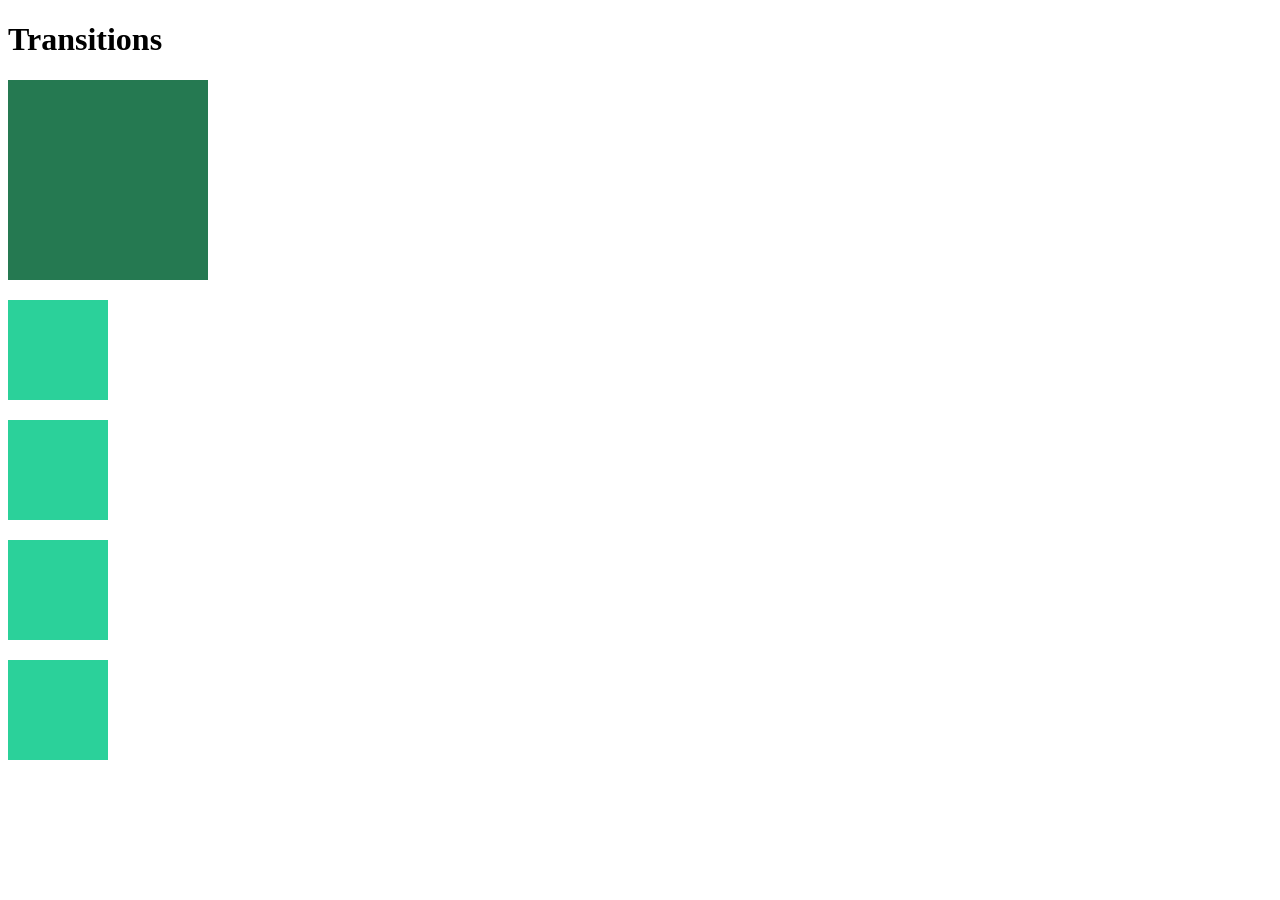
<file: the-world-of-css/08-transitions/index.html>
<!DOCTYPE html>
<html lang="en">

<head>
    <meta charset="UTF-8">
    <meta name="viewport" content="width=device-width, initial-scale=1.0">
    <title>Transitions</title>
    <link rel="stylesheet" href="style.css">
</head>

<body>
    <h1>Transitions</h1>

    <div class="circle"></div>

    <section>
        <div></div>
        <div></div>
        <div></div>
        <div></div>
    </section>

</body>

</html>
</file>
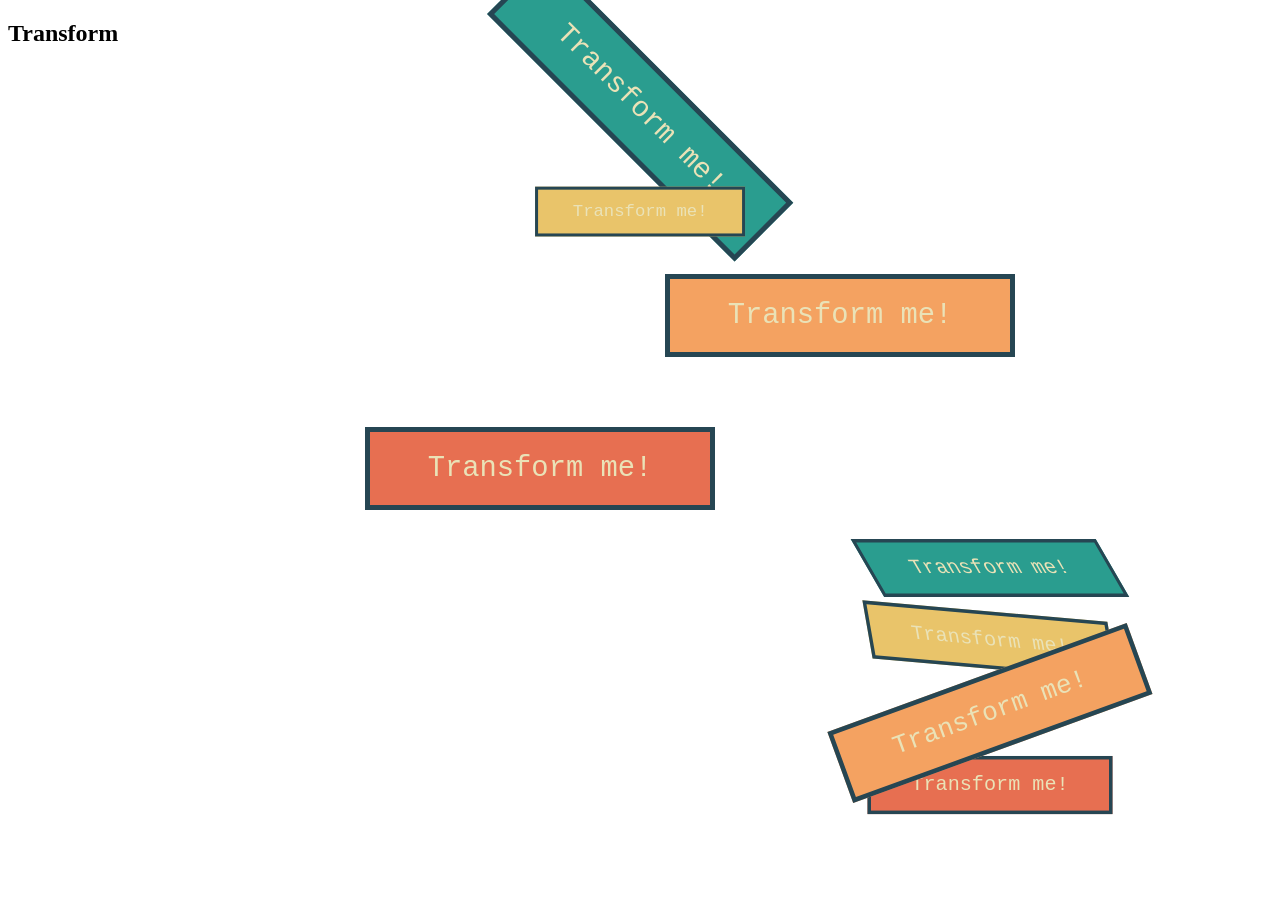
<file: the-world-of-css/09-transform/index.html>
<!DOCTYPE html>
<html lang="en">

<head>
    <meta charset="UTF-8">
    <meta name="viewport" content="width=device-width, initial-scale=1.0">
    <title>Transform</title>
    <link rel="stylesheet" href="style.css">
</head>

<body>
    <section>
        <h1>Transform</h1>
        <!-- h1's SHOULD BE ONLY ONE PER DOCUMENT! -->
        <h2>Transform me!</h2>
        <h2>Transform me!</h2>
        <h2>Transform me!</h2>
        <h2>Transform me!</h2>
    </section>
    <section>
        <h2>Transform me!</h2>
        <h2>Transform me!</h2>
        <h2>Transform me!</h2>
        <h2>Transform me!</h2>
    </section>
</body>

</html>
</file>
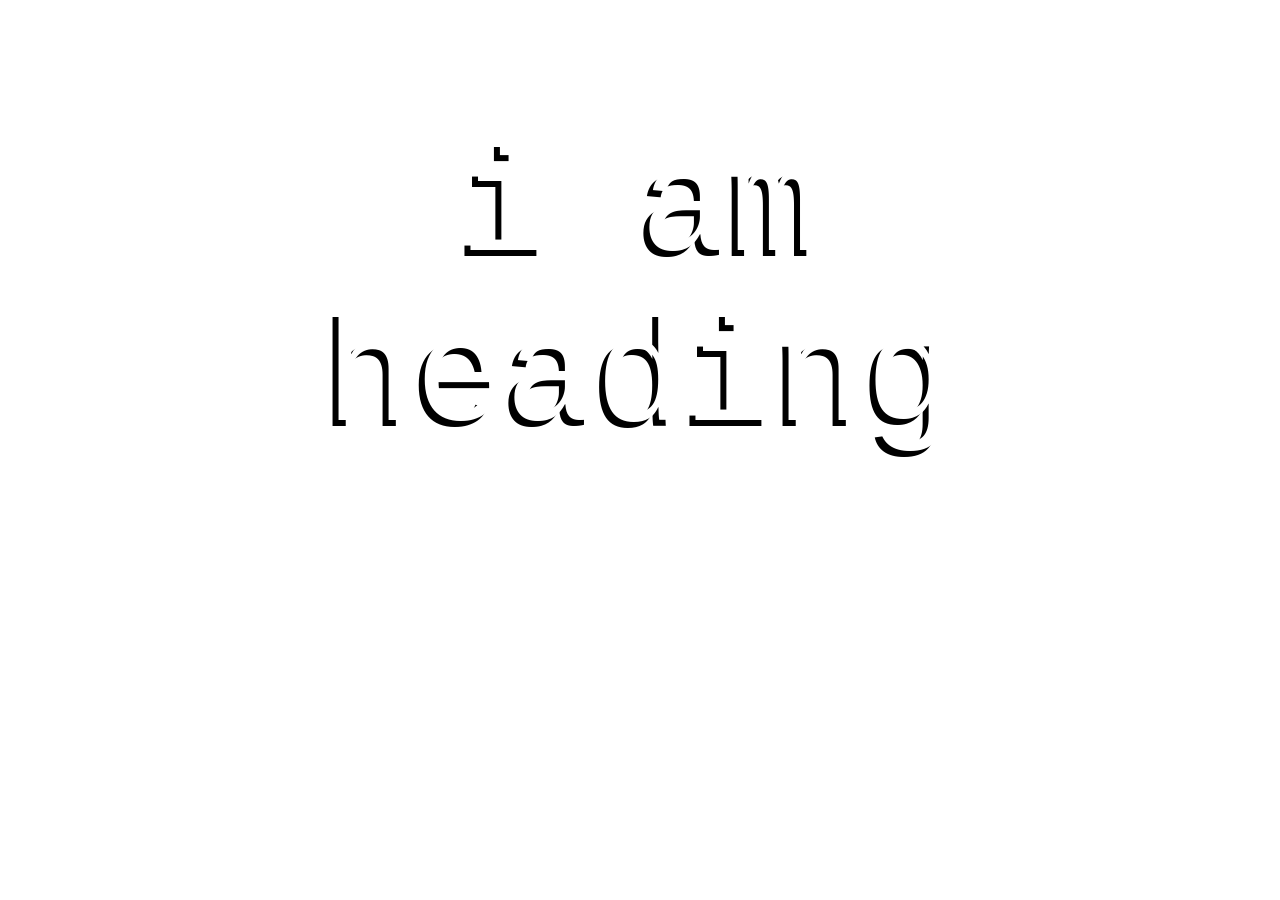
<file: the-world-of-css/11-background/index.html>
<!DOCTYPE html>
<html lang="en">

<head>
    <meta charset="UTF-8">
    <meta name="viewport" content="width=device-width, initial-scale=1.0">
    <title>Background</title>
    <link rel="stylesheet" href="style.css">
</head>

<body>

    <section>
        <h1>i am heading</h1>
    </section>

</body>

</html>
</file>
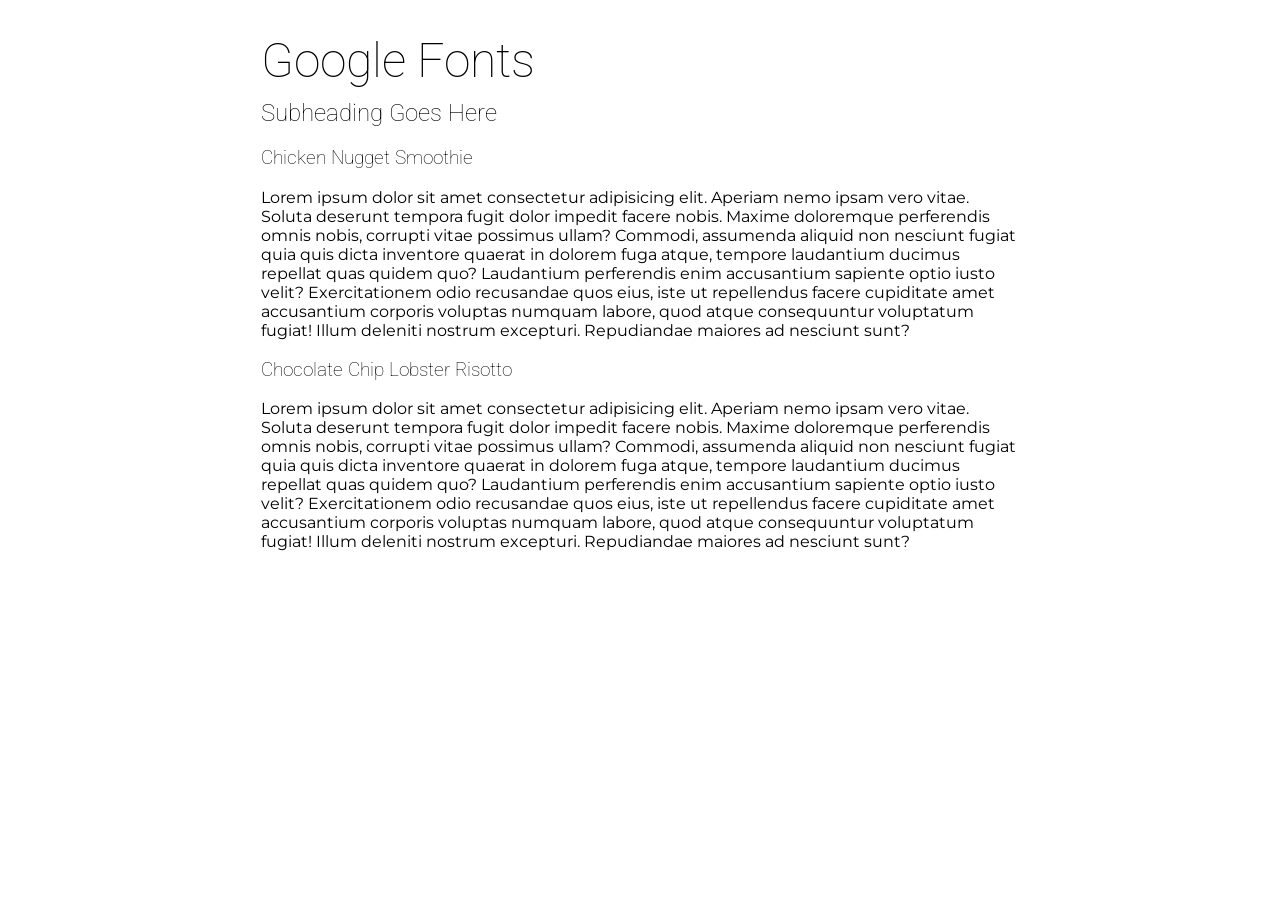
<file: the-world-of-css/12-google-fonts/index.html>
<!DOCTYPE html>
<html lang="en">

<head>
    <meta charset="UTF-8">
    <meta name="viewport" content="width=device-width, initial-scale=1.0">
    <title>Google Fonts</title>
    <link href="https://fonts.googleapis.com/css2?family=Montserrat&family=Roboto:wght@100;400&display=swap" rel="stylesheet">
    <link rel="stylesheet" href="app.css">
</head>

<body>
    <main>
        <h1>Google Fonts</h1>
        <h2>Subheading Goes Here</h2>

        <h3>Chicken Nugget Smoothie</h3>
        <p>Lorem ipsum dolor sit amet consectetur adipisicing elit. Aperiam nemo ipsam vero vitae. Soluta deserunt
            tempora
            fugit dolor impedit facere nobis. Maxime doloremque perferendis omnis nobis, corrupti vitae possimus ullam?
            Commodi, assumenda aliquid non nesciunt fugiat quia quis dicta inventore quaerat in dolorem fuga atque,
            tempore
            laudantium ducimus repellat quas quidem quo? Laudantium perferendis enim accusantium sapiente optio iusto
            velit?
            Exercitationem odio recusandae quos eius, iste ut repellendus facere cupiditate amet accusantium corporis
            voluptas numquam labore, quod atque consequuntur voluptatum fugiat! Illum deleniti nostrum excepturi.
            Repudiandae maiores ad nesciunt sunt?</p>

        <h3>Chocolate Chip Lobster Risotto</h3>
        <p>Lorem ipsum dolor sit amet consectetur adipisicing elit. Aperiam nemo ipsam vero vitae. Soluta deserunt
            tempora
            fugit dolor impedit facere nobis. Maxime doloremque perferendis omnis nobis, corrupti vitae possimus ullam?
            Commodi, assumenda aliquid non nesciunt fugiat quia quis dicta inventore quaerat in dolorem fuga atque,
            tempore
            laudantium ducimus repellat quas quidem quo? Laudantium perferendis enim accusantium sapiente optio iusto
            velit?
            Exercitationem odio recusandae quos eius, iste ut repellendus facere cupiditate amet accusantium corporis
            voluptas numquam labore, quod atque consequuntur voluptatum fugiat! Illum deleniti nostrum excepturi.
            Repudiandae maiores ad nesciunt sunt?</p>
    </main>
</body>

</html>
</file>
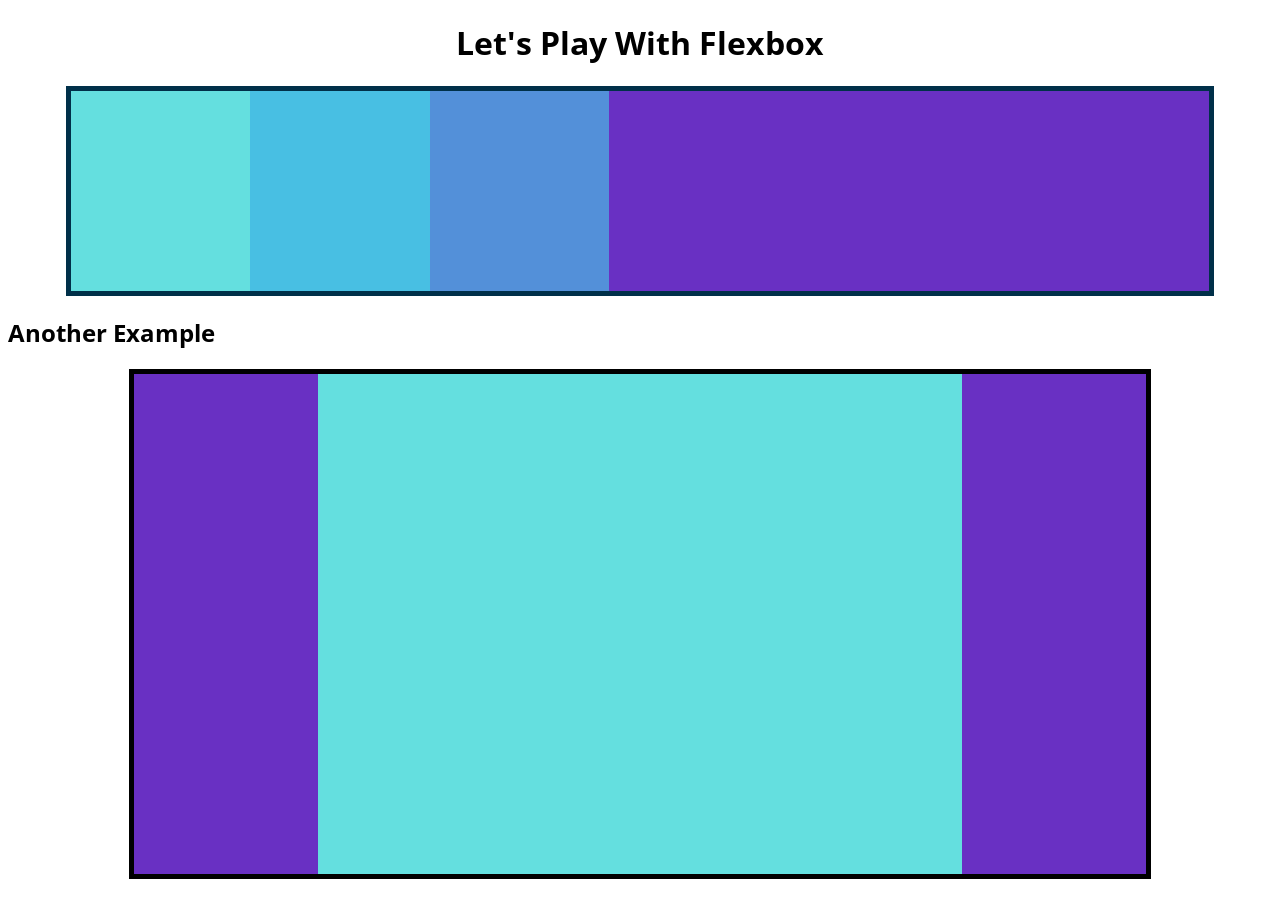
<file: the-world-of-css/14-flexbox/index.html>
<!DOCTYPE html>
<html lang="en">

<head>
    <meta charset="UTF-8">
    <meta name="viewport" content="width=device-width, initial-scale=1.0">
    <title>Flexbox Playground</title>
    <link href="https://fonts.googleapis.com/css2?family=Open+Sans:wght@300&display=swap" rel="stylesheet">

    <link rel="stylesheet" href="style.css">
</head>

<body>
    <h1>Let's Play With Flexbox</h1>

    <section id="container">
        <div></div>
        <div></div>
        <div></div>
        <div></div>
        <div></div>
    </section>

    <h2>Another Example</h2>
    <main>
        <section class="sidebar"></section>
        <section class="maincontent"></section>
        <section class="sidebar"></section>
    </main>

</body>

</html>
</file>
<file: the-world-of-css/00-css-intro/app.css>
h2 {
    color: #001219;
    background-color: rgb(148, 210, 189);
}

button {
    color: white;
    background-color: #005f73;
}

p {
    color: #8d191d;
    background: rgb(253, 201, 103);
}

body {
    background-color: #efe;
    /* #efe = #eeffee */
}
</file>
<file: the-world-of-css/01-text-properties/app.css>
h1 {
    text-align: center;
    font-weight: 400;
    text-decoration: #f78120 underline wavy;
    letter-spacing: 15px;
    font-size: 80px;
    /* font-family: Segoe UI, Futura, Arial, sans-serif; */
    font-family: monospace;
}

a {
    text-decoration: none;
}

p {
    line-height: 2;
}
</file>
<file: the-world-of-css/02-css-selectors/styles.css>
/* Element selector */
body {
    background-color: #f1faee;
}

/* List */
h1, h2 {
    color: #1d3557;
}

button {
    background-color: #a8dadc;
    /* font-size: 30px; */
}

/* ID selector */
#signup {
    background-color: #1d3557;
    color: #f1faee;
}

/* Class selector */
.tag {
    color: #f1faee;
    background-color: #e63946;
    font-size: 16px;
}

/* Descendant selector */
.post a {
    color: #457b9d;
    text-decoration: none;
}

footer a {
    color: #e63946;
}

/* Adjacent selector */
h2 + button {
    font-size: 20px;
}

/* Direct Descendant selector */
nav > a {
    color: #1d3557;
}

/* Attribute selector */
input[type="password"] {
    color: greenyellow;
}

a[href*="google"] {
    color: magenta;
}

/* Pseudo Classes */
.post button:hover {
    background-color: #e63946;
    color: #f1faee;
}

.post a:hover {
    text-decoration: underline;
}

.post button:active {
    background-color: #02c39a;
}

.post:nth-of-type(3n){
    background-color: #dfe8dc;
}

.square {
    width: 100px;
    height: 100px;
    box-sizing: border-box;
    border: 1px solid black;
  }

#board {
    display: flex;
    margin: 0 auto;
    width: 500px;
    flex-wrap: wrap;
  }

.square:nth-of-type(2n) {
    background-color: white;
}
.square:nth-of-type(2n+1) {
    background-color: black;
}

/* Pseudo Elements */
h2::first-letter {
    font-size: 40px;
}

p::first-line {
    color: #02c39a;
}

p::selection {
    color: #f1faee;
    background-color: #02c39a;
}

/* THE CASCADE */
/* The order your styles are declare in and linked to matters! */
h1 {
    color: red;
}
h1 {
    color: purple;
}
/* Purple WINS! */

/* 
    Specificity -
    how the browser decides which rule to apply when there is conflict 
    specific selector WINS! 
*/

/* specificity - 100 */
#signup {
    background-color: #1d3557;
    color: #f1faee;
}
/* specificity - 21 */
.post button:hover {
    background-color: #e63946;
    color: #f1faee;
}
/* specificity - 11 */
button:hover {
    background-color: #ee9b00;
}


/* ID > CLASS > ELEMENT */
section p {
    color: teal;
}
/*  
    id selector - 0
    class, attribute & - 0 
    pseudo-class selector
    element selector - 2
    total specificity score - 2
 
*/
#submit {
    color: olive;
}
/*  
    id selector - 1
    class, attribute & - 0 
    pseudo-class selector
    element selector - 0
    total specificity score -  100
    read left to right
*/

/* 
    Don't use this-
    Inline styles are most specific 
    !important will override any style and is the most most specific.
*/

/* Inheritance */
</file>
<file: the-world-of-css/03-box-model/style.css>
/* body also has default margin */
body {
    margin: 0;
}

/* Width and Height of content area */
div {
    width: 200px;
    height: 200px;
}

h1 {
    width: 200px;
    background-color:#f4a261;
    margin: 0;
}

span {
    margin-top: 20px;
    margin-left: 30px;
}
/* Border and properties */
#one {
    background-color: #99e2b4;
    border-width: 5px;
    border-style: solid;
    border-color: #4a5759;
    /* The box-sizing CSS property sets how the total width and height of an element is calculated. 
       By default the width of the div will become 200 + 10(border-width)  210x210
       border is subtracted from content area
       It acts kind of like inner border */
    box-sizing: border-box;
    /* width will be 200x200 now */
    margin-left: 50px;
    margin-bottom: 100px;
}

#two {
    background-color: #56ab91;
    border-width: 2px;
    border-style: dashed;
    border-color: #4a5759;
    margin: 200px;
}

#three {
    background-color: #14746f;
    /* order - width/style/color */
    border: 2px solid black;
    border-left-style: dashed;
    border-radius: 5%;
}
/* 
.card {
    width: 210px;
    border: 1px solid grey;
    border-radius: 5px;
    text-align: center;
}
.card img {
    width: 200px;
    border: 5px solid rgb(236,183,191);
    border-radius: 50%;
} */

/* Padding */
/* space between content area and border
   like padding of sterofoam in fragile parcel boxes 
   or layer of fat between muscles and skin
   
   All four sides
   padding: 20px;

   veritcal | horizontal
   padding: 10px 20px;
   padding: 0 20px;
   
   top | right | bottom | left (clockwise)
   padding: 5px 1px 0 2px;
   */

button {
    padding: 10px 20px 30px 40px;
}

/* Margin */
/* spacing between outside of border between that element and other things */
</file>
<file: the-world-of-css/04-display/style.css>
/* 
    Display property

    Block
    Block elements break the flow of a document. 
    Width, Height, Margin, & Padding are respected.

    Inline  
    Width & Height are ignored. Margin & padding push 
    elements away horizontally but not vertically 

    Inline - Block
    Behaves like an inline element except 
    Width, Height, Margin, & Padding are respected.   
*/

h1 {
    background-color: #fcd5ce;
    border: 1px solid black;
    /* display: inline; */
    display: none;
    /* makes element invisible they don't take space 
     but its there in the document */
}

span {
    background-color: #e8a598;
    border: 1px solid black;
    /* display: block; */
    width: 100px;
    padding: 100px;
    /* It is not respected */
}

div { 
    width: 200px;
    height: 200px;
    background-color: #f08080;
    border: 2px solid black;
    /* display: inline; */
    display: inline-block;
    margin: 50px;
    
}
</file>
<file: the-world-of-css/05-units/style.css>
html {
    font-size: 10px;
}

/* Percentage */
#percentages {
    /* section */
    margin-top: 20px;
    width: 200px;
    height: 200px;
    background-color: #f4a261;
}

#percentages div {
    width: 50%;
    height: 50%;
    background-color: #e76f51;
}

/* EM's */
#ems {
    font-size: 20px; 
}

#ems h2 {
    font-size: 2em;
    margin-left: 1em;
    /* 1em margin will be equal to font-size of element itself(h2) 
    as it is 2em 20px(parent-article) x 2 = 40px  */
}

#ems h3 {
    font-size: 1.5em;
}

/* #ems button {
    font-size: 20px;
    padding: 0 30px;
    border-radius: 15px;
    background-color: #2a9d8f;
    color: white;
} */
/* If we increase size of button other properties won't be relative
 and button will not be of same shape as small button */
 
button {
    font-size: 1em;
    padding: 0 1em;
    border-radius: 0.5em;
    background-color: #2a9d8f;
    color: white;
}
/* every button will be relative to it's parent */

/* Shortcoming of EM's */
#ems ul {
    font-size: 1.2em;
}
/* they can stack as we nest further it will multiply based on their parent*/


/* REM's root em's*/
/* As em's derive size from its parent 
    rem's derive its size from root html element i.e <html> */

#rems h2 {
    font-size: 3rem;
}

#rems h3 {
    font-size: 2rem;
}

#rems ul {
    font-size: 0.8rem;
}

#rems button{
    font-size: 2rem;
}
/* the font size will always based upon root element
 will not change until html size changes */
</file>
<file: the-world-of-css/06-opacity-and-alpha-channel/app.css>
section {
    width:500px;
    height: 500px;
    background-color: #94d2bd;
    margin-bottom: 20px;
}

#rgba {
    width: 200px;
    height: 200px;
    background-color: rgba(255,255,255,0.7);
    /* background-color: #ffc52400; */
    /* only transparency of background changes not other things*/
    /* 0 - completely transparent */
    /* 1 - opaque */
}

#opacity {
    width: 200px;
    height: 200px;
    background-color: #ffbc02;
    opacity: 0.7;
    /* we set opacity on an element and it governs the transparency
     of that whole element and its descendants too */
}
</file>
<file: the-world-of-css/07-position/app.css>
div {
    width: 100px;
    height: 100px;
    background-color: #3d405b;
    border: 2px solid black;
    margin: 10px;
    display: inline-block;
}


#middle {
    background-color: #81b29a;
}

/* The element is positioned according to the normal flow of the document.
 The top, right, bottom, left, and z-index properties have no effect. */
 #static #middle {
     position: static;
     top: 100px;
 }

 /* The element is positioned according to the normal flow of the document, 
 and then offset relative to itself based on the values of top, right, bottom, and left */
 /* The offset of left will be the space on the left and element leaves that much
 space in the left and moves right */
 #relative #middle {
     position: relative;
     top: 50px;
     left: 50px;
     /* left: -50px; */
 }
 /* The element is removed from the normal document flow and no space is created for that element in layout.
 It is positioned relative to its closest positioned ancestor, if any; otherwise, it is placed relative to 
 the initial containing block i.e. body*/
 #absolute {
     position: relative;
 }

 #absolute #middle {
    position: absolute;
    top: 1px;
    left: 1px;
 }

 /* The element is removed from the normal document flow, and no space is created for the element in the page layout.
  It is positioned relative to the initial containing block i.e. body */
 #fixed #middle {
     position: fixed;
     top: 50px;
     left: 400px;
 }

 /* The element is positioned according to the normal flow of the document, and then offset relative to its nearest 
 scrolling ancestor and containing block (nearest block-level ancestor).
 Begins not fixed from top and then scroll alongs the content and it stays there Sticks!*/
 /* not fixed then fixed */
 #sticky #middle {
     /* now browsers does not support sticky 
     so this properties enables sticky for them */
     position: -webkit-sticky;
     position: sticky;
     top: 0;
 }
</file>
<file: the-world-of-css/08-transitions/style.css>
.circle {
  width: 200px;
  height: 200px;
  background-color: #257951;
  /* shorthand property */
  /* property | duration | timing-function | delay*/
  transition: background-color ease 1s 1s;
  /* all is not best convention to write instead write each property separately you might
change or tweak the properties and the property that performs transition*/
  transition: all ease 1s 1s;
  transition: background-color ease 1s 1s, border-radius ease-in 2s;
}

.circle {
  width: 200px;
  height: 200px;
  background-color: #257951;
  /* shorthand property */
  /* property | duration | timing-function | delay*/
  transition: background-color ease 1s 1s;
  transition-property: background-color, border-radius;
  transition-duration: 1s; /* whole duration of transition */
  transition-timing-function: ease-in;
  transition-delay: 1s;
}

.circle:hover {
  background-color: #ff809c;
  border-radius: 50%;
}

section div {
  height: 100px;
  width: 100px;
  background-color: rgb(43, 209, 154);
  margin: 20px 0;
  transition: margin-left 3s;
}

section:hover div {
  margin-left: 500px;
}

div:nth-of-type(1) {
  transition-timing-function: ease-in;
}
div:nth-of-type(2) {
  transition-timing-function: ease-out;
}
div:nth-of-type(3) {
  transition-timing-function: cubic-bezier(0.215, 0.61, 0.355, 1);
}
div:nth-of-type(4) {
  transition-timing-function: cubic-bezier(0.115, 0.82, 0.165, 1);
}
</file>
<file: the-world-of-css/09-transform/style.css>
h2 {
    background-color: #2a9d8f;
    border: 5px solid #264653;
    color: #eae2b7;
    padding: 0.7em;
    width: 300px;
    font-size: 1.8em;
    text-align:center;
    margin: 20px auto;
    /* auto - works like a spring from both side (personal reference)
    The value of said property is adjusted automatically 
    according to the content or the context of the element.*/
    font-family: Courier New;
    font-weight: lighter;
}

h2:nth-of-type(2n) {
    background-color: #e9c46a;
}
h2:nth-of-type(3n) {
    background-color: #f4a261;
}
h2:nth-of-type(4n) {
    background-color: #e76f51;
}

section:first-of-type h2:nth-of-type(1) {
    /* transform-origin: bottom right; */
    transform: rotate(45deg);
}

section:first-of-type h2:nth-of-type(2) {
    transform: scale(0.6);
}

section:first-of-type h2:nth-of-type(3) {
    transform: translateX(200px);
}
section:first-of-type h2:nth-of-type(4) {
    transform: translate(-100px, 50px);
}

section:nth-of-type(2) h2:nth-of-type(1) {
    transform: skew(30deg);
}

section:nth-of-type(2) h2:nth-of-type(2) {
    transform: skew(10deg, 5deg);
}

section:nth-of-type(2) h2:nth-of-type(3) {
    transform: rotate(-20deg) scale(1.3);
}

section:nth-of-type(2) h1:nth-of-type(4){
    transform: translateX(-500px) rotate(0.5turn) scaleY(1.5);
}

section:nth-of-type(2) {
    transform: scale(0.7) translateX(500px);
}
</file>
<file: the-world-of-css/11-background/style.css>
section {
  width: 80%;
  height: 600px;
  margin: 0 auto;
  /* background-color: aliceblue; */

  /* background is shorthand property */
  /* background: url("https://images.unsplash.com/photo-1564442038901-4f9a19d3d456?ixlib=rb-1.2.1&ixid=eyJhcHBfaWQiOjEyMDd9&auto=format&fit=crop&w=1227&q=80"); */
  /* background-size: cover; */
  /* background-position: top; */

  /* order doesn't matter but background size should be immediately after position*/
  background: center/cover
    url("https://images.unsplash.com/photo-1564442038901-4f9a19d3d456?ixlib=rb-1.2.1&ixid=eyJhcHBfaWQiOjEyMDd9&auto=format&fit=crop&w=1227&q=80");
  /* background: center/40% no-repeat burlywood url("https://images.unsplash.com/photo-1564442038901-4f9a19d3d456?ixlib=rb-1.2.1&ixid=eyJhcHBfaWQiOjEyMDd9&auto=format&fit=crop&w=1227&q=80"); */
}

h1 {
  color: white;
  font-size: 150px;
  font-family: "Courier New", Courier, monospace;
  font-weight: lighter;
  text-align: center;
  text-shadow: black -6px 6px;
}
</file>
<file: the-world-of-css/12-google-fonts/app.css>
body {
  font-family: Montserrat, sans-serif;
  /* no need for single quotes for one word fonts 
    unless you have space in the font name */
}

main {
  width: 60%;
  margin: 0 auto;
}

h1 {
  font-size: 3rem;
  margin-bottom: 0;
}

h1 + h2 {
  margin-top: 10px;
}
h1,
h2,
h3 {
  font-family: Roboto, sans-serif;
  font-weight: 100;
}
</file>
<file: the-world-of-css/14-flexbox/style.css>
body {
    font-family: "Open Sans", sans-serif;
}
h1 {
    text-align: center;
}
#container {
    background-color: #003049;
    width: 90%;
    /* height: 500px; */
    margin: 0 auto;
    border: 5px solid #003049;
    display: flex;
    flex-direction: row;
    justify-content: center; 
    /* align-items: flex-start; */
    /* align-content: center; */
    /* flex-wrap: wrap; */
    /* flex-wrap: wrap-reverse; */
    /* wrap-reverse changes the reverses the cross-axis */
    
}

#container div {
    height: 200px;
    width: 200px;
    font-size: 3em;
    flex-basis: 600px;
    flex-grow: 1;
    /* Applied to all They all will share space evenly */
    /* max-width: 300px; */
    /* does'nt let element to go beyond this */
}

div:nth-of-type(1) {
    background-color: #80ffdb;
    /* flex-grow: 1; */
    flex-shrink: 2;
}

div:nth-of-type(2) {
    background-color: #64dfdf;
    /* align-self: center; */
}

div:nth-of-type(3) {
    background-color: #48bfe3;
    /* align-self: flex-end; */
}

div:nth-of-type(4) {
    background-color: #5390d9;

}

div:nth-of-type(5) {
    background-color: #6930c3;
    /* align-self: flex-end; */
    /* flex-grow: 2; */
    flex-shrink: 0;
}

main {
    width: 80%;
    margin: 0 auto;
    border: 5px solid black;
    height: 500px;
    display: flex;
}

main .sidebar {
    background-color: #6930c3;
    /* Flex Shorthand */
    /* flex-grow | flex-shrink | flex-basis */
    flex: 1 2 300px;
    
}

main .maincontent {
    background-color: #64dfdf;
    flex: 2 800px;
}
</file>
